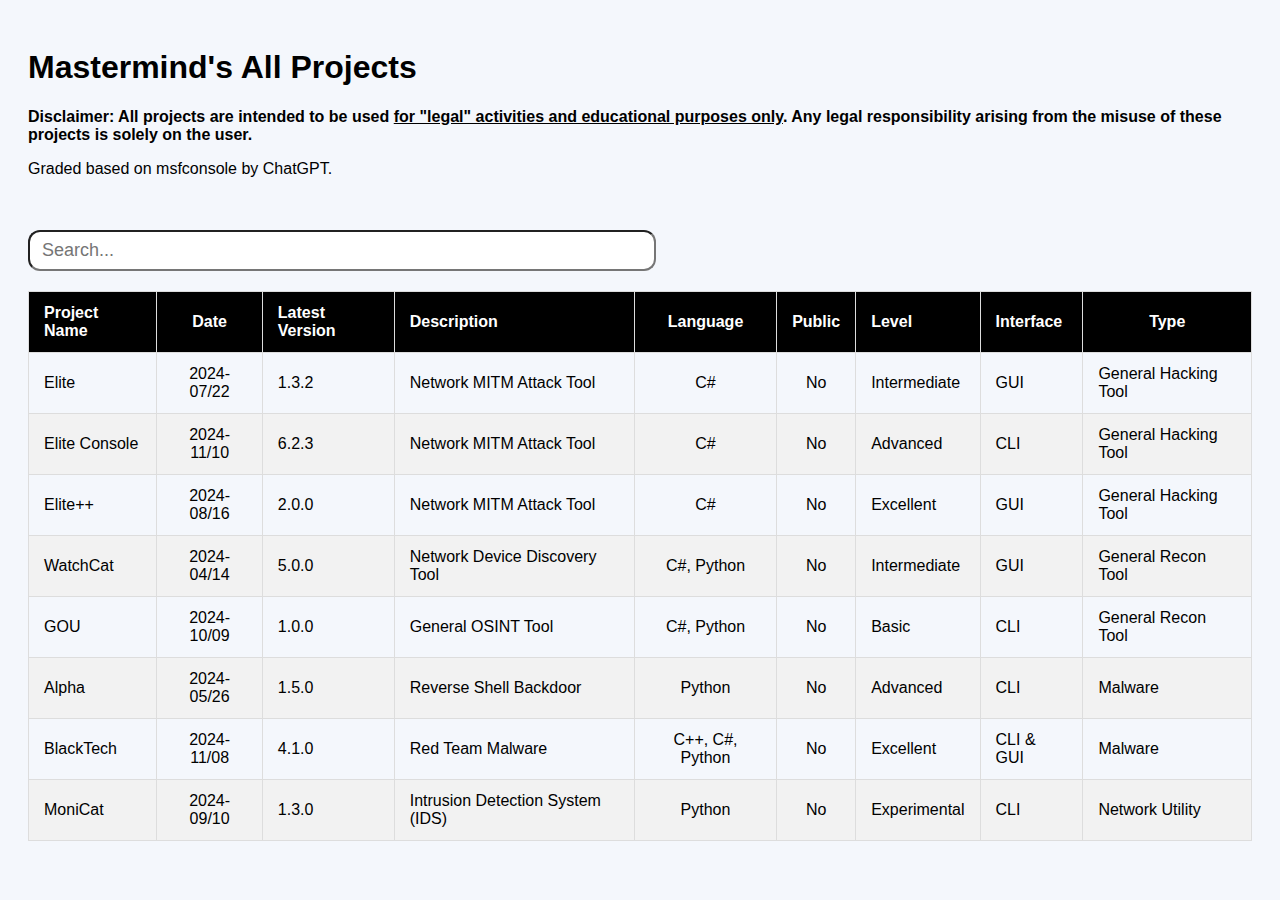
<file: index.html>
<!DOCTYPE html>
<html>
    <head>
        <title>Mastermind - Projects</title>
        <link rel="stylesheet" href="style.css">
        <script src="../script.js"></script>
    </head>
    <body>
        <div class="project-frame" id="Projects">
            <h1>Mastermind's All Projects</h1>
            <b>Disclaimer: All projects are intended to be used <u>for "legal" activities and educational purposes only</u>. Any legal responsibility arising from the misuse of these projects is solely on the user.</b>
            <p>Graded based on msfconsole by ChatGPT.</p>
            <br>
            <br>
            <table class="projects">
                <input type="text" id="searchInput" placeholder="Search..." onkeyup="filterTable()" onkeydown="filterTable()">
                <thead>
                    <tr>
                        <th>Project Name</th>
                        <th>Date</th>
                        <th>Latest Version</th>
                        <th>Description</th>
                        <th>Language</th>
                        <th>Public</th>
                        <th>Level</th>
                        <th>Interface</th>
                        <th>Type</th>
                    </tr>
                </thead>
                <tbody>
                    <tr class="project-row" onclick="redirectTo(this)" url="./Elite">
                        <td>Elite</td>
                        <td>2024-07/22</td>
                        <td>1.3.2</td>
                        <td>Network MITM Attack Tool</td>
                        <td>C#</td>
                        <td>No</td>
                        <td>Intermediate</td>
                        <td>GUI</td>
                        <td>General Hacking Tool</td>
                    </tr>
                    <tr class="project-row" onclick="redirectTo(this)" url="./Elite Console">
                        <td>Elite Console</td>
                        <td>2024-11/10</td>
                        <td>6.2.3</td>
                        <td>Network MITM Attack Tool</td>
                        <td>C#</td>
                        <td>No</td>
                        <td>Advanced</td>
                        <td>CLI</td>
                        <td>General Hacking Tool</td>
                    </tr>
                    <tr class="project-row" onclick="redirectTo(this)" url="./Elite++">
                        <td>Elite++</td>
                        <td>2024-08/16</td>
                        <td>2.0.0</td>
                        <td>Network MITM Attack Tool</td>
                        <td>C#</td>
                        <td>No</td>
                        <td>Excellent</td>
                        <td>GUI</td>
                        <td>General Hacking Tool</td>
                    </tr>
                    <tr class="project-row" onclick="redirectTo(this)" url="./WatchCat">
                        <td>WatchCat</td>
                        <td>2024-04/14</td>
                        <td>5.0.0</td>
                        <td>Network Device Discovery Tool</td>
                        <td>C#, Python</td>
                        <td>No</td>
                        <td>Intermediate</td>
                        <td>GUI</td>
                        <td>General Recon Tool</td>
                    </tr>
                    <tr class="project-row" onclick="redirectTo(this)" url="./GOU">
                        <td>GOU</td>
                        <td>2024-10/09</td>
                        <td>1.0.0</td>
                        <td>General OSINT Tool</td>
                        <td>C#, Python</td>
                        <td>No</td>
                        <td>Basic</td>
                        <td>CLI</td>
                        <td>General Recon Tool</td>
                    </tr>
                    <tr class="project-row" onclick="redirectTo(this)" url="./Alpha">
                        <td>Alpha</td>
                        <td>2024-05/26</td>
                        <td>1.5.0</td>
                        <td>Reverse Shell Backdoor</td>
                        <td>Python</td>
                        <td>No</td>
                        <td>Advanced</td>
                        <td>CLI</td>
                        <td>Malware</td>
                    </tr>
                    <tr class="project-row" onclick="redirectTo(this)" url="./BlackTech">
                        <td>BlackTech</td>
                        <td>2024-11/08</td>
                        <td>4.1.0</td>
                        <td>Red Team Malware</td>
                        <td>C++, C#, Python</td>
                        <td>No</td>
                        <td>Excellent</td>
                        <td>CLI & GUI</td>
                        <td>Malware</td>
                    </tr>
                    <tr class="project-row" onclick="redirectTo(this)" url="./MoniCat">
                        <td>MoniCat</td>
                        <td>2024-09/10</td>
                        <td>1.3.0</td>
                        <td>Intrusion Detection System (IDS)</td>
                        <td>Python</td>
                        <td>No</td>
                        <td>Experimental</td>
                        <td>CLI</td>
                        <td>Network Utility</td>
                    </tr>
                </tbody>
            </table>
        </div>
        <script>
            function filterTable() {
                const searchInput = document.getElementById('searchInput').value.toLowerCase();
                const rows = document.querySelectorAll('tbody .project-row');

                rows.forEach(row => {
                    const cells = row.querySelectorAll('td');
                    const rowText = Array.from(cells).map(cell => cell.textContent.toLowerCase()).join(' ');

                    if (rowText.includes(searchInput)) {
                        row.classList.remove('hidden');
                    } else {
                        row.classList.add('hidden');
                    }
                });
            }

            function redirectTo(row) {
                const url = row.getAttribute('url');
                if (url) {
                    window.location.href = url;
                }
            }
        </script>
    </body>
</html>
</file>
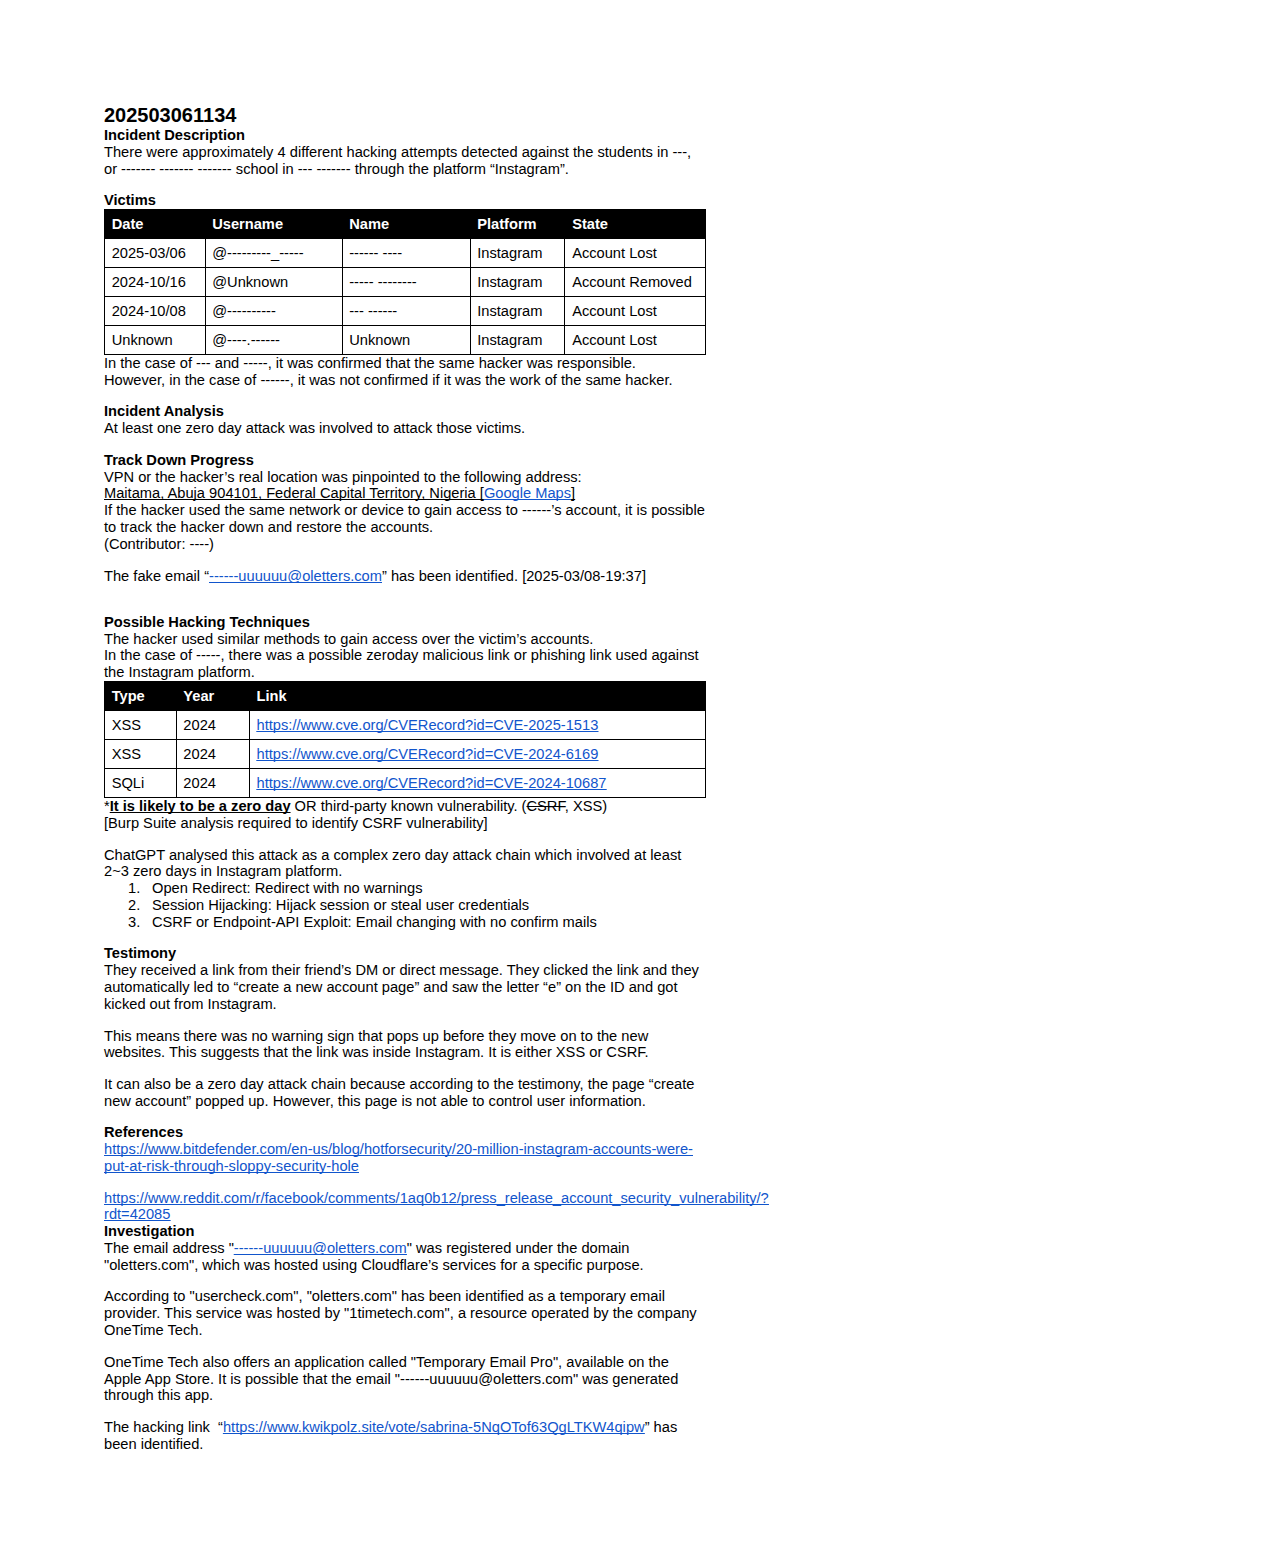
<file: unofficial_incident_respond/index.html>
<html><head><meta content="text/html; charset=UTF-8" http-equiv="content-type"><style type="text/css">ol.lst-kix_9m9671x81pit-8.start{counter-reset:lst-ctn-kix_9m9671x81pit-8 0}.lst-kix_9m9671x81pit-1>li{counter-increment:lst-ctn-kix_9m9671x81pit-1}.lst-kix_9m9671x81pit-4>li{counter-increment:lst-ctn-kix_9m9671x81pit-4}.lst-kix_9m9671x81pit-6>li{counter-increment:lst-ctn-kix_9m9671x81pit-6}ol.lst-kix_9m9671x81pit-3.start{counter-reset:lst-ctn-kix_9m9671x81pit-3 0}.lst-kix_9m9671x81pit-0>li{counter-increment:lst-ctn-kix_9m9671x81pit-0}.lst-kix_9m9671x81pit-3>li{counter-increment:lst-ctn-kix_9m9671x81pit-3}.lst-kix_9m9671x81pit-7>li{counter-increment:lst-ctn-kix_9m9671x81pit-7}ol.lst-kix_9m9671x81pit-0.start{counter-reset:lst-ctn-kix_9m9671x81pit-0 0}ol.lst-kix_9m9671x81pit-5.start{counter-reset:lst-ctn-kix_9m9671x81pit-5 0}.lst-kix_9m9671x81pit-5>li{counter-increment:lst-ctn-kix_9m9671x81pit-5}ol.lst-kix_9m9671x81pit-2.start{counter-reset:lst-ctn-kix_9m9671x81pit-2 0}.lst-kix_9m9671x81pit-8>li{counter-increment:lst-ctn-kix_9m9671x81pit-8}.lst-kix_9m9671x81pit-2>li{counter-increment:lst-ctn-kix_9m9671x81pit-2}.lst-kix_9m9671x81pit-1>li:before{content:"" counter(lst-ctn-kix_9m9671x81pit-1,lower-latin) ". "}.lst-kix_9m9671x81pit-3>li:before{content:"" counter(lst-ctn-kix_9m9671x81pit-3,decimal) ". "}.lst-kix_9m9671x81pit-0>li:before{content:"" counter(lst-ctn-kix_9m9671x81pit-0,decimal) ". "}.lst-kix_9m9671x81pit-4>li:before{content:"" counter(lst-ctn-kix_9m9671x81pit-4,lower-latin) ". "}ol.lst-kix_9m9671x81pit-3{list-style-type:none}ol.lst-kix_9m9671x81pit-2{list-style-type:none}ol.lst-kix_9m9671x81pit-5{list-style-type:none}ol.lst-kix_9m9671x81pit-4{list-style-type:none}ol.lst-kix_9m9671x81pit-7{list-style-type:none}ol.lst-kix_9m9671x81pit-6{list-style-type:none}ol.lst-kix_9m9671x81pit-7.start{counter-reset:lst-ctn-kix_9m9671x81pit-7 0}li.li-bullet-0:before{margin-left:-18pt;white-space:nowrap;display:inline-block;min-width:18pt}.lst-kix_9m9671x81pit-2>li:before{content:"" counter(lst-ctn-kix_9m9671x81pit-2,lower-roman) ". "}ol.lst-kix_9m9671x81pit-8{list-style-type:none}ol.lst-kix_9m9671x81pit-1{list-style-type:none}ol.lst-kix_9m9671x81pit-6.start{counter-reset:lst-ctn-kix_9m9671x81pit-6 0}ol.lst-kix_9m9671x81pit-0{list-style-type:none}ol.lst-kix_9m9671x81pit-4.start{counter-reset:lst-ctn-kix_9m9671x81pit-4 0}.lst-kix_9m9671x81pit-8>li:before{content:"" counter(lst-ctn-kix_9m9671x81pit-8,lower-roman) ". "}.lst-kix_9m9671x81pit-5>li:before{content:"" counter(lst-ctn-kix_9m9671x81pit-5,lower-roman) ". "}.lst-kix_9m9671x81pit-7>li:before{content:"" counter(lst-ctn-kix_9m9671x81pit-7,lower-latin) ". "}ol.lst-kix_9m9671x81pit-1.start{counter-reset:lst-ctn-kix_9m9671x81pit-1 0}.lst-kix_9m9671x81pit-6>li:before{content:"" counter(lst-ctn-kix_9m9671x81pit-6,decimal) ". "}ol{margin:0;padding:0}table td,table th{padding:0}.c10{border-right-style:solid;padding:5pt 5pt 5pt 5pt;border-bottom-color:#000000;border-top-width:1pt;border-right-width:1pt;border-left-color:#000000;vertical-align:top;border-right-color:#000000;border-left-width:1pt;border-top-style:solid;background-color:#000000;border-left-style:solid;border-bottom-width:1pt;width:104.2pt;border-top-color:#000000;border-bottom-style:solid}.c11{border-right-style:solid;padding:5pt 5pt 5pt 5pt;border-bottom-color:#000000;border-top-width:1pt;border-right-width:1pt;border-left-color:#000000;vertical-align:top;border-right-color:#000000;border-left-width:1pt;border-top-style:solid;border-left-style:solid;border-bottom-width:1pt;width:64.5pt;border-top-color:#000000;border-bottom-style:solid}.c18{border-right-style:solid;padding:5pt 5pt 5pt 5pt;border-bottom-color:#000000;border-top-width:1pt;border-right-width:1pt;border-left-color:#000000;vertical-align:top;border-right-color:#000000;border-left-width:1pt;border-top-style:solid;border-left-style:solid;border-bottom-width:1pt;width:99pt;border-top-color:#000000;border-bottom-style:solid}.c24{border-right-style:solid;padding:5pt 5pt 5pt 5pt;border-bottom-color:#000000;border-top-width:1pt;border-right-width:1pt;border-left-color:#000000;vertical-align:top;border-right-color:#000000;border-left-width:1pt;border-top-style:solid;border-left-style:solid;border-bottom-width:1pt;width:45.8pt;border-top-color:#000000;border-bottom-style:solid}.c20{border-right-style:solid;padding:5pt 5pt 5pt 5pt;border-bottom-color:#000000;border-top-width:1pt;border-right-width:1pt;border-left-color:#000000;vertical-align:top;border-right-color:#000000;border-left-width:1pt;border-top-style:solid;border-left-style:solid;border-bottom-width:1pt;width:104.2pt;border-top-color:#000000;border-bottom-style:solid}.c22{border-right-style:solid;padding:5pt 5pt 5pt 5pt;border-bottom-color:#000000;border-top-width:1pt;border-right-width:1pt;border-left-color:#000000;vertical-align:top;border-right-color:#000000;border-left-width:1pt;border-top-style:solid;border-left-style:solid;border-bottom-width:1pt;width:47.2pt;border-top-color:#000000;border-bottom-style:solid}.c19{border-right-style:solid;padding:5pt 5pt 5pt 5pt;border-bottom-color:#000000;border-top-width:1pt;border-right-width:1pt;border-left-color:#000000;vertical-align:top;border-right-color:#000000;border-left-width:1pt;border-top-style:solid;border-left-style:solid;border-bottom-width:1pt;width:357pt;border-top-color:#000000;border-bottom-style:solid}.c23{border-right-style:solid;padding:5pt 5pt 5pt 5pt;border-bottom-color:#000000;border-top-width:1pt;border-right-width:1pt;border-left-color:#000000;vertical-align:top;border-right-color:#000000;border-left-width:1pt;border-top-style:solid;border-left-style:solid;border-bottom-width:1pt;width:111pt;border-top-color:#000000;border-bottom-style:solid}.c3{border-right-style:solid;padding:5pt 5pt 5pt 5pt;border-bottom-color:#000000;border-top-width:1pt;border-right-width:1pt;border-left-color:#000000;vertical-align:top;border-right-color:#000000;border-left-width:1pt;border-top-style:solid;border-left-style:solid;border-bottom-width:1pt;width:71.2pt;border-top-color:#000000;border-bottom-style:solid}.c5{color:#000000;font-weight:700;text-decoration:none;vertical-align:baseline;font-size:11pt;font-family:"Arial";font-style:normal}.c13{color:#000000;font-weight:700;text-decoration:none;vertical-align:baseline;font-size:15pt;font-family:"Arial";font-style:normal}.c4{color:#000000;font-weight:400;text-decoration:none;vertical-align:baseline;font-size:11pt;font-family:"Arial";font-style:normal}.c1{padding-top:0pt;padding-bottom:0pt;line-height:1.15;orphans:2;widows:2;text-align:left}.c16{color:#000000;font-weight:400;vertical-align:baseline;font-size:11pt;font-family:"Arial";font-style:normal}.c17{color:#ffffff;text-decoration:none;vertical-align:baseline;font-size:11pt;font-family:"Arial";font-style:normal}.c9{border-spacing:0;border-collapse:collapse;margin-right:auto}.c0{padding-top:0pt;padding-bottom:0pt;line-height:1.0;text-align:left}.c8{text-decoration-skip-ink:none;-webkit-text-decoration-skip:none;text-decoration:line-through}.c26{background-color:#ffffff;max-width:451.4pt;padding:72pt 72pt 72pt 72pt}.c2{text-decoration-skip-ink:none;-webkit-text-decoration-skip:none;text-decoration:underline}.c25{margin-left:36pt;padding-left:0pt}.c14{color:inherit;text-decoration:inherit}.c27{padding:0;margin:0}.c21{height:0pt}.c6{height:11pt}.c15{font-weight:700}.c12{background-color:#000000}.c7{color:#1155cc}.title{padding-top:0pt;color:#000000;font-size:26pt;padding-bottom:3pt;font-family:"Arial";line-height:1.15;page-break-after:avoid;orphans:2;widows:2;text-align:left}.subtitle{padding-top:0pt;color:#666666;font-size:15pt;padding-bottom:16pt;font-family:"Arial";line-height:1.15;page-break-after:avoid;orphans:2;widows:2;text-align:left}li{color:#000000;font-size:11pt;font-family:"Arial"}p{margin:0;color:#000000;font-size:11pt;font-family:"Arial"}h1{padding-top:20pt;color:#000000;font-size:20pt;padding-bottom:6pt;font-family:"Arial";line-height:1.15;page-break-after:avoid;orphans:2;widows:2;text-align:left}h2{padding-top:18pt;color:#000000;font-size:16pt;padding-bottom:6pt;font-family:"Arial";line-height:1.15;page-break-after:avoid;orphans:2;widows:2;text-align:left}h3{padding-top:16pt;color:#434343;font-size:14pt;padding-bottom:4pt;font-family:"Arial";line-height:1.15;page-break-after:avoid;orphans:2;widows:2;text-align:left}h4{padding-top:14pt;color:#666666;font-size:12pt;padding-bottom:4pt;font-family:"Arial";line-height:1.15;page-break-after:avoid;orphans:2;widows:2;text-align:left}h5{padding-top:12pt;color:#666666;font-size:11pt;padding-bottom:4pt;font-family:"Arial";line-height:1.15;page-break-after:avoid;orphans:2;widows:2;text-align:left}h6{padding-top:12pt;color:#666666;font-size:11pt;padding-bottom:4pt;font-family:"Arial";line-height:1.15;page-break-after:avoid;font-style:italic;orphans:2;widows:2;text-align:left}</style></head><body class="c26 doc-content"><p class="c1"><span class="c13">202503061134</span></p><p class="c1"><span class="c15">Incident Description</span></p><p class="c1"><span class="c4">There were approximately 4 different hacking attempts detected against the students in ---, or ------- ------- ------- school in --- ------- through the platform &ldquo;Instagram&rdquo;.</span></p><p class="c1 c6"><span class="c4"></span></p><p class="c1"><span class="c5">Victims</span></p><table class="c9"><tr class="c21"><td class="c3 c12" colspan="1" rowspan="1"><p class="c0"><span class="c17 c15">Date</span></p></td><td class="c10" colspan="1" rowspan="1"><p class="c0"><span class="c17 c15">Username</span></p></td><td class="c18 c12" colspan="1" rowspan="1"><p class="c0"><span class="c17 c15">Name</span></p></td><td class="c11 c12" colspan="1" rowspan="1"><p class="c0"><span class="c17 c15">Platform</span></p></td><td class="c23 c12" colspan="1" rowspan="1"><p class="c0"><span class="c17 c15">State</span></p></td></tr><tr class="c21"><td class="c3" colspan="1" rowspan="1"><p class="c0"><span class="c4">2025-03/06</span></p></td><td class="c20" colspan="1" rowspan="1"><p class="c0"><span class="c4">@---------_-----</span></p></td><td class="c18" colspan="1" rowspan="1"><p class="c0"><span class="c4">------ ----</span></p></td><td class="c11" colspan="1" rowspan="1"><p class="c0"><span class="c4">Instagram</span></p></td><td class="c23" colspan="1" rowspan="1"><p class="c0"><span class="c4">Account Lost</span></p></td></tr><tr class="c21"><td class="c3" colspan="1" rowspan="1"><p class="c0"><span class="c4">2024-10/16</span></p></td><td class="c20" colspan="1" rowspan="1"><p class="c0"><span class="c4">@Unknown</span></p></td><td class="c18" colspan="1" rowspan="1"><p class="c0"><span class="c4">----- --------</span></p></td><td class="c11" colspan="1" rowspan="1"><p class="c0"><span class="c4">Instagram</span></p></td><td class="c23" colspan="1" rowspan="1"><p class="c0"><span class="c4">Account Removed</span></p></td></tr><tr class="c21"><td class="c3" colspan="1" rowspan="1"><p class="c0"><span class="c4">2024-10/08</span></p></td><td class="c20" colspan="1" rowspan="1"><p class="c0"><span class="c4">@----------</span></p></td><td class="c18" colspan="1" rowspan="1"><p class="c0"><span class="c4">--- ------</span></p></td><td class="c11" colspan="1" rowspan="1"><p class="c0"><span class="c4">Instagram</span></p></td><td class="c23" colspan="1" rowspan="1"><p class="c0"><span class="c4">Account Lost</span></p></td></tr><tr class="c21"><td class="c3" colspan="1" rowspan="1"><p class="c0"><span class="c4">Unknown</span></p></td><td class="c20" colspan="1" rowspan="1"><p class="c0"><span class="c4">@----.------</span></p></td><td class="c18" colspan="1" rowspan="1"><p class="c0"><span class="c4">Unknown</span></p></td><td class="c11" colspan="1" rowspan="1"><p class="c0"><span class="c4">Instagram</span></p></td><td class="c23" colspan="1" rowspan="1"><p class="c0"><span class="c4">Account Lost</span></p></td></tr></table><p class="c1"><span class="c4">In the case of --- and -----, it was confirmed that the same hacker was responsible.</span></p><p class="c1"><span class="c4">However, in the case of ------, it was not confirmed if it was the work of the same hacker.</span></p><p class="c1 c6"><span class="c4"></span></p><p class="c1"><span class="c5">Incident Analysis</span></p><p class="c1"><span>At least one zero day attack was involved to attack those victims.</span></p><p class="c1 c6"><span class="c4"></span></p><p class="c1"><span class="c5">Track Down Progress</span></p><p class="c1"><span>VPN or the hacker&rsquo;s real location was pinpointed to the following address:<br></span><span class="c2">Maitama, Abuja 904101, Federal Capital Territory, Nigeria [</span><span class="c2 c7"><a class="c14" href="https://www.google.com/url?q=https://www.google.com/maps/place/Tanganyika%2BSt,%2BMaitama,%2BAbuja%2B904101,%2BFederal%2BCapital%2BTerritory,%2BNigeria/@9.095364,7.4988596,17z/data%3D!3m1!4b1!4m6!3m5!1s0x104e0a6bed2c6143:0xca1f25b702d58ee4!8m2!3d9.095364!4d7.4988596!16s%252Fg%252F1v0bvs96?entry%3Dttu%26g_ep%3DEgoyMDI1MDMwMy4wIKXMDSoASAFQAw%253D%253D&amp;sa=D&amp;source=editors&amp;ust=1750079137486573&amp;usg=AOvVaw0wShvYlxYXhCl1DFibqswj">Google Maps</a></span><span class="c2">]</span></p><p class="c1"><span class="c4">If the hacker used the same network or device to gain access to ------&rsquo;s account, it is possible to track the hacker down and restore the accounts.</span></p><p class="c1"><span class="c4">(Contributor: ----)</span></p><p class="c1 c6"><span class="c4"></span></p><p class="c1"><span>The fake email &ldquo;</span><span class="c2 c7"><a class="c14" href="mailto:------uuuuuu@oletters.com">------uuuuuu@oletters.com</a></span><span class="c4">&rdquo; has been identified. [2025-03/08-19:37]</span></p><hr style="page-break-before:always;display:none;"><p class="c1 c6"><span class="c5"></span></p><p class="c1 c6"><span class="c5"></span></p><p class="c1"><span class="c5">Possible Hacking Techniques</span></p><p class="c1"><span class="c4">The hacker used similar methods to gain access over the victim&rsquo;s accounts.</span></p><p class="c1"><span class="c4">In the case of -----, there was a possible zeroday malicious link or phishing link used against the Instagram platform.</span></p><table class="c9"><tr class="c21"><td class="c24 c12" colspan="1" rowspan="1"><p class="c0"><span class="c15 c17">Type</span></p></td><td class="c22 c12" colspan="1" rowspan="1"><p class="c0"><span class="c17 c15">Year</span></p></td><td class="c19 c12" colspan="1" rowspan="1"><p class="c0"><span class="c17 c15">Link</span></p></td></tr><tr class="c21"><td class="c24" colspan="1" rowspan="1"><p class="c0"><span class="c4">XSS</span></p></td><td class="c22" colspan="1" rowspan="1"><p class="c0"><span class="c4">2024</span></p></td><td class="c19" colspan="1" rowspan="1"><p class="c0"><span class="c2 c7"><a class="c14" href="https://www.google.com/url?q=https://www.cve.org/CVERecord?id%3DCVE-2025-1513&amp;sa=D&amp;source=editors&amp;ust=1750079137489496&amp;usg=AOvVaw1mX6njrj0aqI5rZDbqdK79">https://www.cve.org/CVERecord?id=CVE-2025-1513</a></span></p></td></tr><tr class="c21"><td class="c24" colspan="1" rowspan="1"><p class="c0"><span class="c4">XSS</span></p></td><td class="c22" colspan="1" rowspan="1"><p class="c0"><span class="c4">2024</span></p></td><td class="c19" colspan="1" rowspan="1"><p class="c0"><span class="c2 c7"><a class="c14" href="https://www.google.com/url?q=https://www.cve.org/CVERecord?id%3DCVE-2024-6169&amp;sa=D&amp;source=editors&amp;ust=1750079137490281&amp;usg=AOvVaw0evf3Z79bMr8qYapiqe3ik">https://www.cve.org/CVERecord?id=CVE-2024-6169</a></span></p></td></tr><tr class="c21"><td class="c24" colspan="1" rowspan="1"><p class="c0"><span class="c4">SQLi</span></p></td><td class="c22" colspan="1" rowspan="1"><p class="c0"><span class="c4">2024</span></p></td><td class="c19" colspan="1" rowspan="1"><p class="c0"><span class="c2 c7"><a class="c14" href="https://www.google.com/url?q=https://www.cve.org/CVERecord?id%3DCVE-2024-10687&amp;sa=D&amp;source=editors&amp;ust=1750079137491102&amp;usg=AOvVaw37IpZtwow1NfGkICs2T7UU">https://www.cve.org/CVERecord?id=CVE-2024-10687</a></span></p></td></tr></table><p class="c1"><span>*</span><span class="c2 c15">It is likely to be a zero day</span><span>&nbsp;OR third-party known vulnerability. (</span><span class="c8">CSRF</span><span class="c4">, XSS)</span></p><p class="c1"><span>[Burp Suite analysis required to identify CSRF vulnerability]</span></p><p class="c1 c6"><span class="c4"></span></p><p class="c1"><span class="c4">ChatGPT analysed this attack as a complex zero day attack chain which involved at least 2~3 zero days in Instagram platform.</span></p><ol class="c27 lst-kix_9m9671x81pit-0 start" start="1"><li class="c1 c25 li-bullet-0"><span class="c4">Open Redirect: Redirect with no warnings</span></li><li class="c1 c25 li-bullet-0"><span class="c4">Session Hijacking: Hijack session or steal user credentials</span></li><li class="c1 c25 li-bullet-0"><span class="c4">CSRF or Endpoint-API Exploit: Email changing with no confirm mails</span></li></ol><p class="c1 c6"><span class="c4"></span></p><p class="c1"><span class="c5">Testimony</span></p><p class="c1"><span class="c4">They received a link from their friend&rsquo;s DM or direct message. They clicked the link and they automatically led to &ldquo;create a new account page&rdquo; and saw the letter &ldquo;e&rdquo; on the ID and got kicked out from Instagram.</span></p><p class="c1 c6"><span class="c4"></span></p><p class="c1"><span class="c4">This means there was no warning sign that pops up before they move on to the new websites. This suggests that the link was inside Instagram. It is either XSS or CSRF.</span></p><p class="c1 c6"><span class="c4"></span></p><p class="c1"><span class="c4">It can also be a zero day attack chain because according to the testimony, the page &ldquo;create new account&rdquo; popped up. However, this page is not able to control user information.</span></p><p class="c1 c6"><span class="c4"></span></p><p class="c1"><span class="c5">References</span></p><p class="c1"><span class="c2 c7"><a class="c14" href="https://www.google.com/url?q=https://www.bitdefender.com/en-us/blog/hotforsecurity/20-million-instagram-accounts-were-put-at-risk-through-sloppy-security-hole&amp;sa=D&amp;source=editors&amp;ust=1750079137494313&amp;usg=AOvVaw1Bgb6X_KrJeYEQ1uCtlVam">https://www.bitdefender.com/en-us/blog/hotforsecurity/20-million-instagram-accounts-were-put-at-risk-through-sloppy-security-hole</a></span></p><p class="c1 c6"><span class="c4"></span></p><p class="c1"><span class="c2 c7"><a class="c14" href="https://www.google.com/url?q=https://www.reddit.com/r/facebook/comments/1aq0b12/press_release_account_security_vulnerability/?rdt%3D42085&amp;sa=D&amp;source=editors&amp;ust=1750079137494798&amp;usg=AOvVaw0DEchUq54mW9AdXs3isZz7">https://www.reddit.com/r/facebook/comments/1aq0b12/press_release_account_security_vulnerability/?rdt=42085</a></span><hr style="page-break-before:always;display:none;"></p><p class="c1"><span class="c5">Investigation</span></p><p class="c1"><span>The email address &quot;</span><span class="c2 c7"><a class="c14" href="mailto:------uuuuuu@oletters.com">------uuuuuu@oletters.com</a></span><span class="c4">&quot; was registered under the domain &quot;oletters.com&quot;, which was hosted using Cloudflare&rsquo;s services for a specific purpose.</span></p><p class="c1 c6"><span class="c4"></span></p><p class="c1"><span class="c4">According to &quot;usercheck.com&quot;, &quot;oletters.com&quot; has been identified as a temporary email provider. This service was hosted by &quot;1timetech.com&quot;, a resource operated by the company OneTime Tech.</span></p><p class="c1 c6"><span class="c4"></span></p><p class="c1"><span class="c4">OneTime Tech also offers an application called &quot;Temporary Email Pro&quot;, available on the Apple App Store. It is possible that the email &quot;------uuuuuu@oletters.com&quot; was generated through this app.</span></p><p class="c1 c6"><span class="c4"></span></p><p class="c1"><span>The hacking link &nbsp;&ldquo;</span><span class="c2 c7"><a class="c14" href="https://www.google.com/url?q=https://www.kwikpolz.site/vote/sabrina-5NqOTof63QgLTKW4qipw&amp;sa=D&amp;source=editors&amp;ust=1750079137496611&amp;usg=AOvVaw2rhs3RlDYw1c4TLbTzDZZ0">https://www.kwikpolz.site/vote/sabrina-5NqOTof63QgLTKW4qipw</a></span><span>&rdquo; has been identified.</span></p></body></html>
</file>
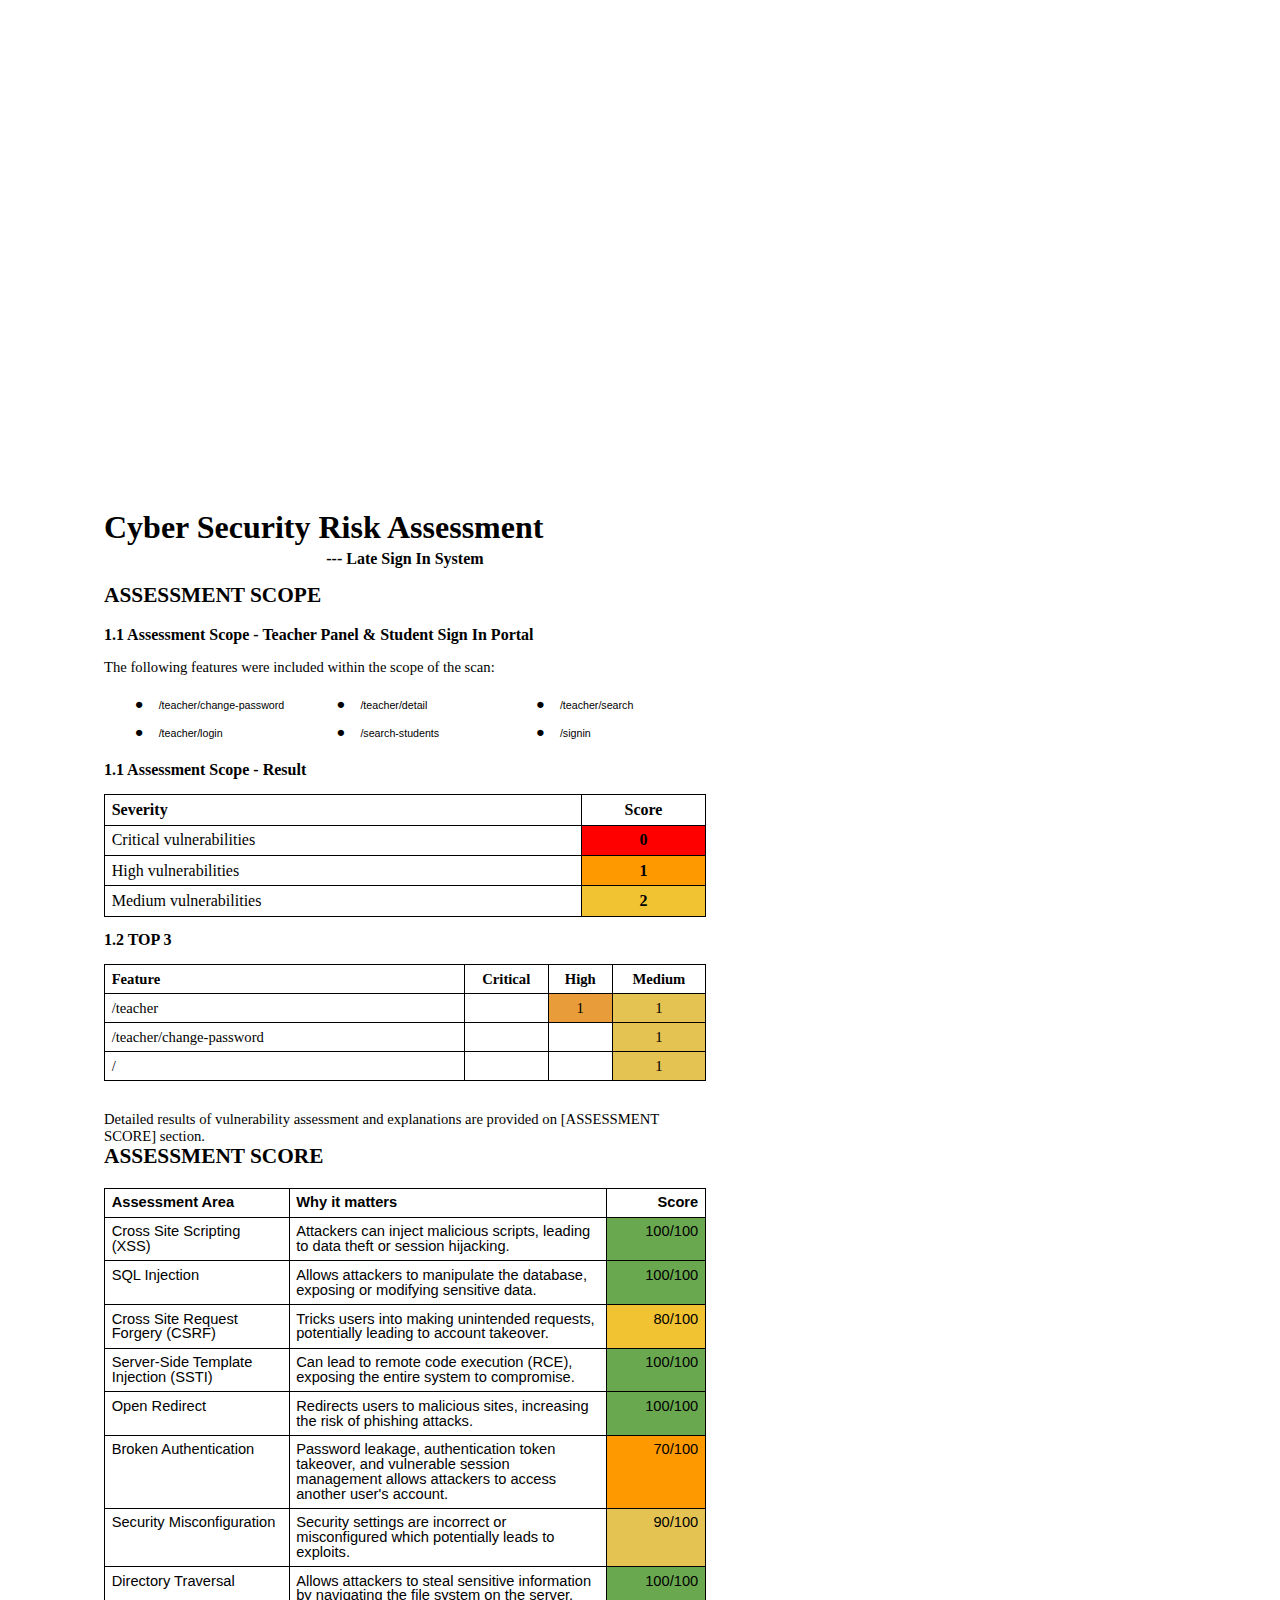
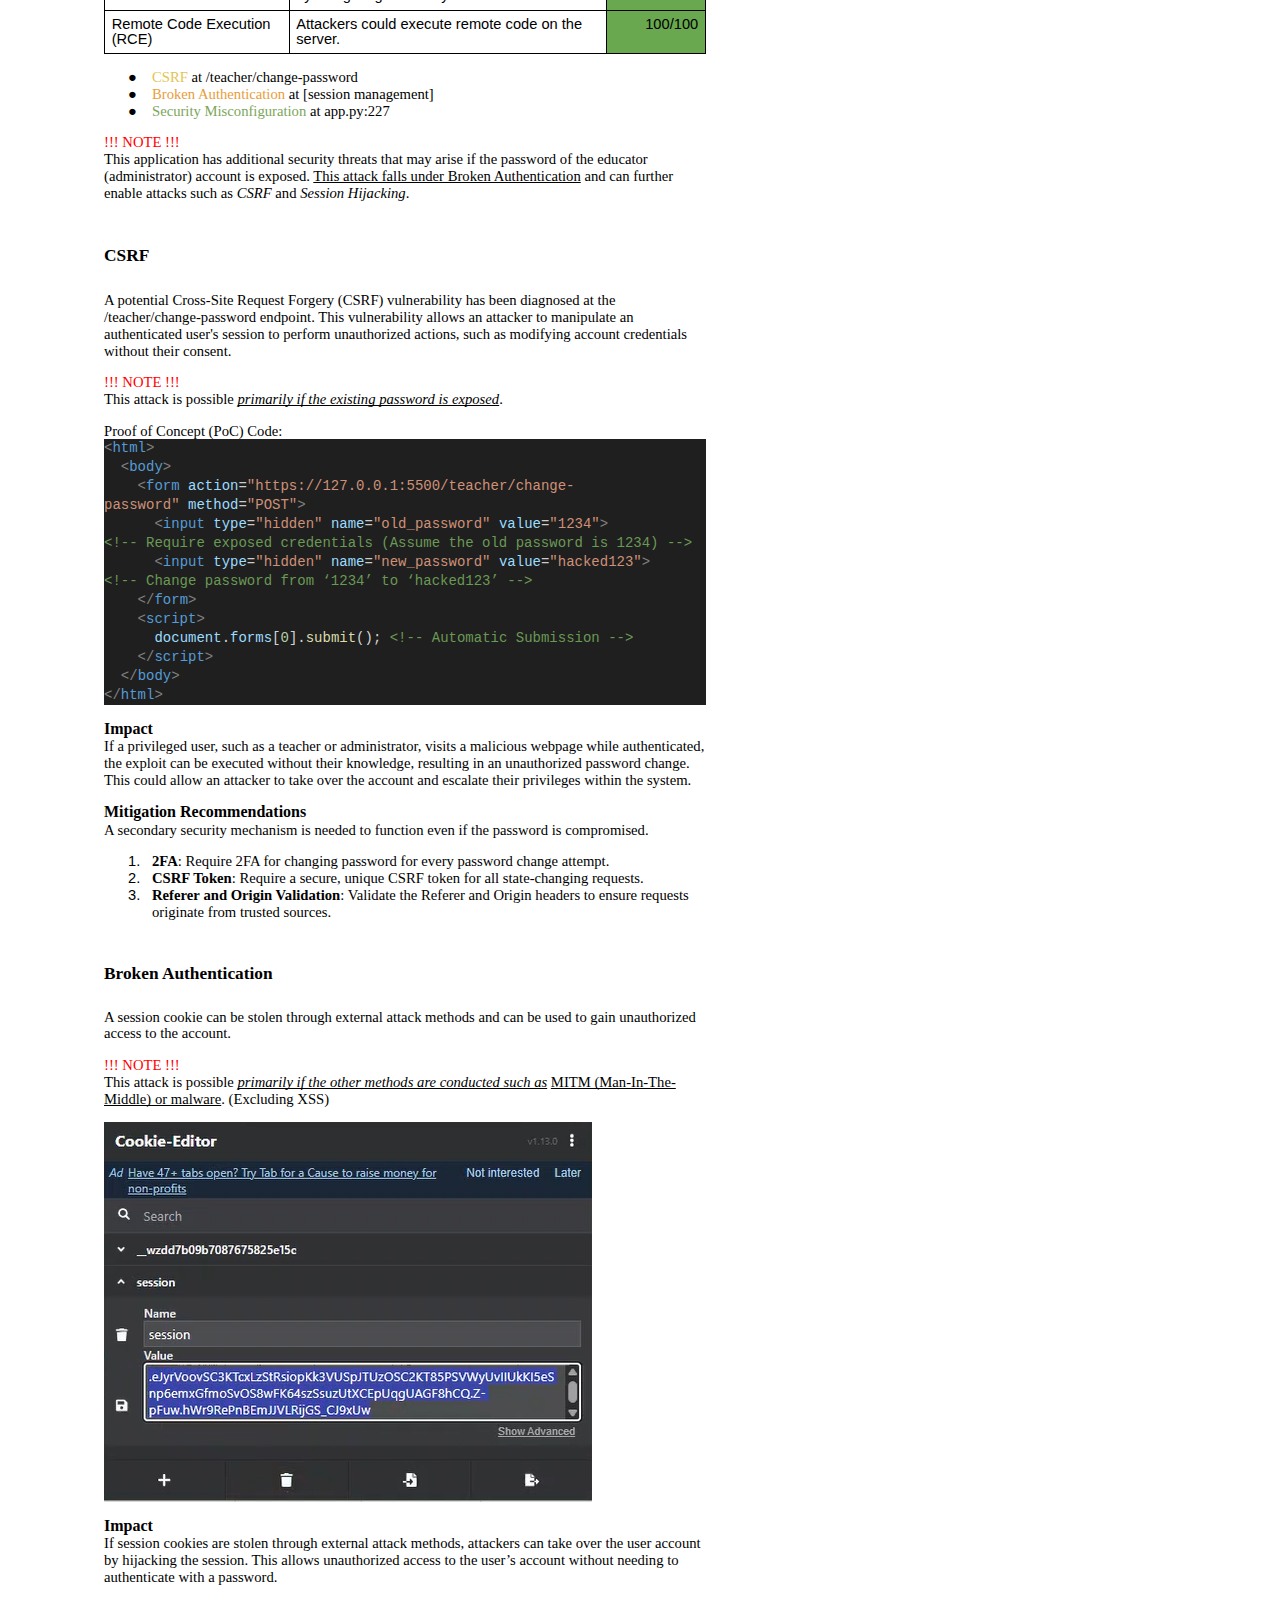
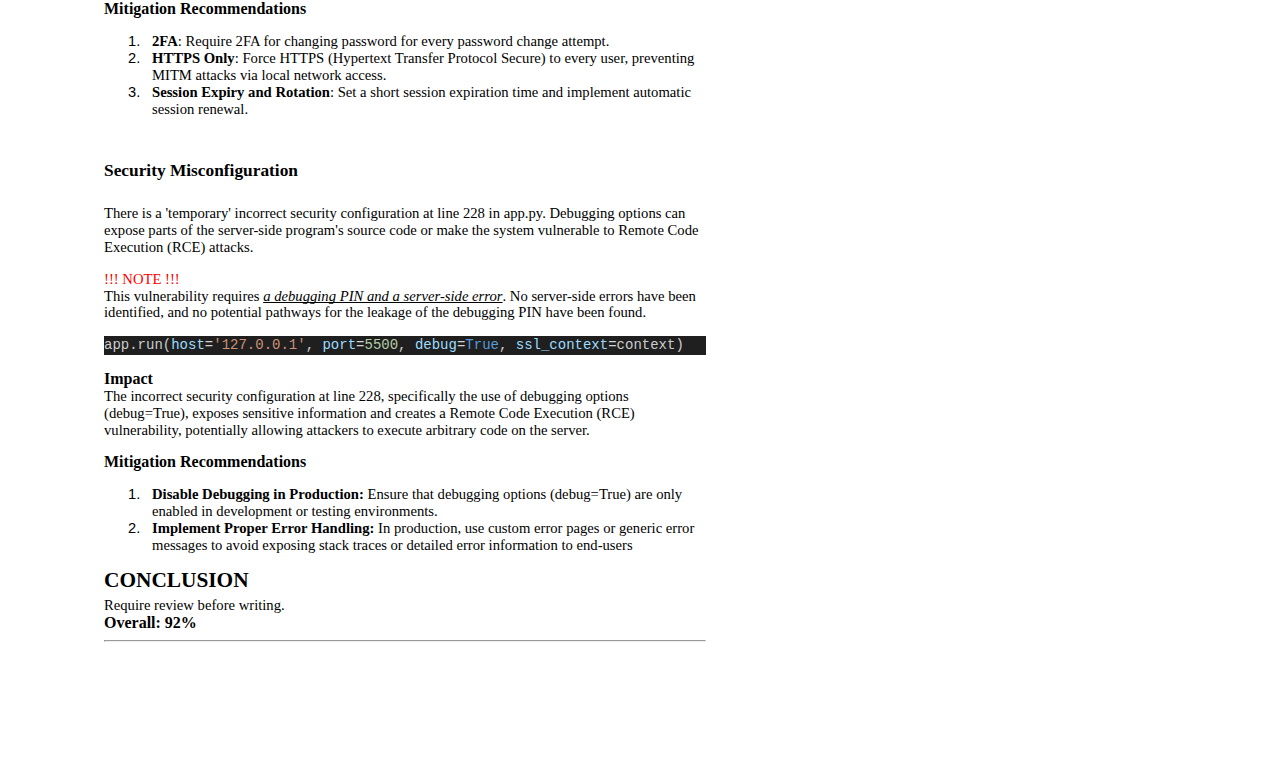
<file: unofficial_school_latesignin/index.html>
<html><head><meta content="text/html; charset=UTF-8" http-equiv="content-type"><style type="text/css">.lst-kix_uk4617vz6ucp-3>li:before{content:"\0025cf   "}.lst-kix_ylkch0777ob1-4>li:before{content:"\0025cb   "}.lst-kix_uk4617vz6ucp-1>li:before{content:"\0025cb   "}.lst-kix_uk4617vz6ucp-5>li:before{content:"\0025a0   "}.lst-kix_ylkch0777ob1-2>li:before{content:"\0025a0   "}.lst-kix_ylkch0777ob1-6>li:before{content:"\0025cf   "}.lst-kix_ez3jf964kfnh-0>li:before{content:"" counter(lst-ctn-kix_ez3jf964kfnh-0,decimal) ". "}.lst-kix_uk4617vz6ucp-0>li:before{content:"\0025cf   "}.lst-kix_uk4617vz6ucp-4>li:before{content:"\0025cb   "}.lst-kix_ylkch0777ob1-3>li:before{content:"\0025cf   "}.lst-kix_ylkch0777ob1-7>li:before{content:"\0025cb   "}.lst-kix_uk4617vz6ucp-7>li:before{content:"\0025cb   "}.lst-kix_ylkch0777ob1-0>li:before{content:"\0025cf   "}.lst-kix_ylkch0777ob1-8>li:before{content:"\0025a0   "}.lst-kix_ez3jf964kfnh-1>li:before{content:"" counter(lst-ctn-kix_ez3jf964kfnh-1,lower-latin) ". "}.lst-kix_ez3jf964kfnh-2>li:before{content:"" counter(lst-ctn-kix_ez3jf964kfnh-2,lower-roman) ". "}ol.lst-kix_tn5jbxe3n25s-2.start{counter-reset:lst-ctn-kix_tn5jbxe3n25s-2 0}.lst-kix_uk4617vz6ucp-6>li:before{content:"\0025cf   "}.lst-kix_ylkch0777ob1-1>li:before{content:"\0025cb   "}.lst-kix_ez3jf964kfnh-5>li:before{content:"" counter(lst-ctn-kix_ez3jf964kfnh-5,lower-roman) ". "}.lst-kix_ez3jf964kfnh-6>li:before{content:"" counter(lst-ctn-kix_ez3jf964kfnh-6,decimal) ". "}.lst-kix_ez3jf964kfnh-3>li:before{content:"" counter(lst-ctn-kix_ez3jf964kfnh-3,decimal) ". "}.lst-kix_ez3jf964kfnh-4>li:before{content:"" counter(lst-ctn-kix_ez3jf964kfnh-4,lower-latin) ". "}.lst-kix_ez3jf964kfnh-7>li:before{content:"" counter(lst-ctn-kix_ez3jf964kfnh-7,lower-latin) ". "}.lst-kix_ez3jf964kfnh-8>li:before{content:"" counter(lst-ctn-kix_ez3jf964kfnh-8,lower-roman) ". "}.lst-kix_uk4617vz6ucp-8>li:before{content:"\0025a0   "}.lst-kix_ez3jf964kfnh-0>li{counter-increment:lst-ctn-kix_ez3jf964kfnh-0}.lst-kix_hn66lzfmr8zm-2>li{counter-increment:lst-ctn-kix_hn66lzfmr8zm-2}.lst-kix_ylkch0777ob1-5>li:before{content:"\0025a0   "}ul.lst-kix_fsqczaradru4-6{list-style-type:none}ul.lst-kix_fsqczaradru4-5{list-style-type:none}ul.lst-kix_fsqczaradru4-4{list-style-type:none}ul.lst-kix_fsqczaradru4-3{list-style-type:none}ol.lst-kix_hn66lzfmr8zm-5.start{counter-reset:lst-ctn-kix_hn66lzfmr8zm-5 0}ul.lst-kix_fsqczaradru4-2{list-style-type:none}ul.lst-kix_fsqczaradru4-1{list-style-type:none}ul.lst-kix_fsqczaradru4-0{list-style-type:none}.lst-kix_hn66lzfmr8zm-4>li{counter-increment:lst-ctn-kix_hn66lzfmr8zm-4}ol.lst-kix_ez3jf964kfnh-8.start{counter-reset:lst-ctn-kix_ez3jf964kfnh-8 0}ul.lst-kix_fsqczaradru4-8{list-style-type:none}ol.lst-kix_bnyxjo9lm2s6-4.start{counter-reset:lst-ctn-kix_bnyxjo9lm2s6-4 0}ul.lst-kix_fsqczaradru4-7{list-style-type:none}.lst-kix_tn5jbxe3n25s-5>li{counter-increment:lst-ctn-kix_tn5jbxe3n25s-5}.lst-kix_uk4617vz6ucp-2>li:before{content:"\0025a0   "}ol.lst-kix_ez3jf964kfnh-5{list-style-type:none}.lst-kix_hn66lzfmr8zm-5>li:before{content:"" counter(lst-ctn-kix_hn66lzfmr8zm-5,lower-roman) ". "}.lst-kix_hn66lzfmr8zm-6>li:before{content:"" counter(lst-ctn-kix_hn66lzfmr8zm-6,decimal) ". "}ol.lst-kix_ez3jf964kfnh-6{list-style-type:none}ol.lst-kix_ez3jf964kfnh-7{list-style-type:none}ol.lst-kix_ez3jf964kfnh-8{list-style-type:none}ol.lst-kix_bnyxjo9lm2s6-5.start{counter-reset:lst-ctn-kix_bnyxjo9lm2s6-5 0}.lst-kix_hn66lzfmr8zm-7>li:before{content:"" counter(lst-ctn-kix_hn66lzfmr8zm-7,lower-latin) ". "}.lst-kix_hn66lzfmr8zm-3>li:before{content:"" counter(lst-ctn-kix_hn66lzfmr8zm-3,decimal) ". "}ol.lst-kix_ez3jf964kfnh-2.start{counter-reset:lst-ctn-kix_ez3jf964kfnh-2 0}.lst-kix_hn66lzfmr8zm-4>li:before{content:"" counter(lst-ctn-kix_hn66lzfmr8zm-4,lower-latin) ". "}ol.lst-kix_ez3jf964kfnh-0{list-style-type:none}ol.lst-kix_ez3jf964kfnh-1{list-style-type:none}.lst-kix_hn66lzfmr8zm-8>li:before{content:"" counter(lst-ctn-kix_hn66lzfmr8zm-8,lower-roman) ". "}ol.lst-kix_ez3jf964kfnh-2{list-style-type:none}ol.lst-kix_ez3jf964kfnh-3{list-style-type:none}.lst-kix_tn5jbxe3n25s-3>li{counter-increment:lst-ctn-kix_tn5jbxe3n25s-3}ol.lst-kix_ez3jf964kfnh-4{list-style-type:none}ul.lst-kix_e85mka3b0rm2-0{list-style-type:none}ul.lst-kix_7vf2mn1xlzxg-0{list-style-type:none}ol.lst-kix_hn66lzfmr8zm-0.start{counter-reset:lst-ctn-kix_hn66lzfmr8zm-0 0}ul.lst-kix_e85mka3b0rm2-1{list-style-type:none}ul.lst-kix_e85mka3b0rm2-4{list-style-type:none}ul.lst-kix_e85mka3b0rm2-5{list-style-type:none}ul.lst-kix_e85mka3b0rm2-2{list-style-type:none}ul.lst-kix_e85mka3b0rm2-3{list-style-type:none}ul.lst-kix_e85mka3b0rm2-8{list-style-type:none}ul.lst-kix_e85mka3b0rm2-6{list-style-type:none}ol.lst-kix_ez3jf964kfnh-3.start{counter-reset:lst-ctn-kix_ez3jf964kfnh-3 0}ul.lst-kix_e85mka3b0rm2-7{list-style-type:none}.lst-kix_hn66lzfmr8zm-6>li{counter-increment:lst-ctn-kix_hn66lzfmr8zm-6}.lst-kix_bnyxjo9lm2s6-0>li{counter-increment:lst-ctn-kix_bnyxjo9lm2s6-0}.lst-kix_hn66lzfmr8zm-0>li{counter-increment:lst-ctn-kix_hn66lzfmr8zm-0}ul.lst-kix_7vf2mn1xlzxg-4{list-style-type:none}ul.lst-kix_7vf2mn1xlzxg-3{list-style-type:none}ul.lst-kix_7vf2mn1xlzxg-2{list-style-type:none}ul.lst-kix_7vf2mn1xlzxg-1{list-style-type:none}ul.lst-kix_7vf2mn1xlzxg-8{list-style-type:none}ul.lst-kix_7vf2mn1xlzxg-7{list-style-type:none}ul.lst-kix_7vf2mn1xlzxg-6{list-style-type:none}ul.lst-kix_7vf2mn1xlzxg-5{list-style-type:none}.lst-kix_ez3jf964kfnh-2>li{counter-increment:lst-ctn-kix_ez3jf964kfnh-2}.lst-kix_tn5jbxe3n25s-0>li:before{content:"" counter(lst-ctn-kix_tn5jbxe3n25s-0,decimal) ". "}.lst-kix_ez3jf964kfnh-7>li{counter-increment:lst-ctn-kix_ez3jf964kfnh-7}ol.lst-kix_ez3jf964kfnh-7.start{counter-reset:lst-ctn-kix_ez3jf964kfnh-7 0}ol.lst-kix_hn66lzfmr8zm-1{list-style-type:none}.lst-kix_tn5jbxe3n25s-0>li{counter-increment:lst-ctn-kix_tn5jbxe3n25s-0}ol.lst-kix_hn66lzfmr8zm-2{list-style-type:none}ul.lst-kix_2aasxgr0eq8g-8{list-style-type:none}.lst-kix_e85mka3b0rm2-3>li:before{content:"\0025cf   "}.lst-kix_asppyqleaa2g-1>li:before{content:"\0025cb   "}ol.lst-kix_hn66lzfmr8zm-0{list-style-type:none}.lst-kix_hn66lzfmr8zm-8>li{counter-increment:lst-ctn-kix_hn66lzfmr8zm-8}.lst-kix_bnyxjo9lm2s6-5>li{counter-increment:lst-ctn-kix_bnyxjo9lm2s6-5}ol.lst-kix_hn66lzfmr8zm-6.start{counter-reset:lst-ctn-kix_hn66lzfmr8zm-6 0}.lst-kix_tn5jbxe3n25s-2>li:before{content:"" counter(lst-ctn-kix_tn5jbxe3n25s-2,lower-roman) ". "}.lst-kix_e85mka3b0rm2-1>li:before{content:"\0025cb   "}ol.lst-kix_ez3jf964kfnh-4.start{counter-reset:lst-ctn-kix_ez3jf964kfnh-4 0}.lst-kix_tn5jbxe3n25s-8>li:before{content:"" counter(lst-ctn-kix_tn5jbxe3n25s-8,lower-roman) ". "}.lst-kix_e85mka3b0rm2-7>li:before{content:"\0025cb   "}.lst-kix_asppyqleaa2g-5>li:before{content:"\0025a0   "}ul.lst-kix_2aasxgr0eq8g-6{list-style-type:none}ol.lst-kix_hn66lzfmr8zm-5{list-style-type:none}ul.lst-kix_2aasxgr0eq8g-7{list-style-type:none}ol.lst-kix_hn66lzfmr8zm-6{list-style-type:none}.lst-kix_tn5jbxe3n25s-4>li:before{content:"" counter(lst-ctn-kix_tn5jbxe3n25s-4,lower-latin) ". "}ul.lst-kix_2aasxgr0eq8g-4{list-style-type:none}.lst-kix_bnyxjo9lm2s6-4>li{counter-increment:lst-ctn-kix_bnyxjo9lm2s6-4}ol.lst-kix_hn66lzfmr8zm-3{list-style-type:none}ul.lst-kix_2aasxgr0eq8g-5{list-style-type:none}ol.lst-kix_hn66lzfmr8zm-4{list-style-type:none}ul.lst-kix_2aasxgr0eq8g-2{list-style-type:none}ol.lst-kix_hn66lzfmr8zm-3.start{counter-reset:lst-ctn-kix_hn66lzfmr8zm-3 0}ul.lst-kix_2aasxgr0eq8g-3{list-style-type:none}.lst-kix_tn5jbxe3n25s-6>li:before{content:"" counter(lst-ctn-kix_tn5jbxe3n25s-6,decimal) ". "}ul.lst-kix_2aasxgr0eq8g-0{list-style-type:none}.lst-kix_e85mka3b0rm2-5>li:before{content:"\0025a0   "}ol.lst-kix_hn66lzfmr8zm-7{list-style-type:none}.lst-kix_asppyqleaa2g-3>li:before{content:"\0025cf   "}ul.lst-kix_2aasxgr0eq8g-1{list-style-type:none}ol.lst-kix_hn66lzfmr8zm-8{list-style-type:none}.lst-kix_tn5jbxe3n25s-2>li{counter-increment:lst-ctn-kix_tn5jbxe3n25s-2}ol.lst-kix_tn5jbxe3n25s-6.start{counter-reset:lst-ctn-kix_tn5jbxe3n25s-6 0}.lst-kix_asppyqleaa2g-7>li:before{content:"\0025cb   "}.lst-kix_ez3jf964kfnh-6>li{counter-increment:lst-ctn-kix_ez3jf964kfnh-6}.lst-kix_bnyxjo9lm2s6-5>li:before{content:"" counter(lst-ctn-kix_bnyxjo9lm2s6-5,lower-roman) ". "}ul.lst-kix_nljkfvyhn4k9-0{list-style-type:none}ul.lst-kix_nljkfvyhn4k9-1{list-style-type:none}ul.lst-kix_nljkfvyhn4k9-2{list-style-type:none}ul.lst-kix_nljkfvyhn4k9-3{list-style-type:none}.lst-kix_bnyxjo9lm2s6-7>li:before{content:"" counter(lst-ctn-kix_bnyxjo9lm2s6-7,lower-latin) ". "}ul.lst-kix_nljkfvyhn4k9-4{list-style-type:none}ul.lst-kix_nljkfvyhn4k9-5{list-style-type:none}ul.lst-kix_nljkfvyhn4k9-6{list-style-type:none}ul.lst-kix_nljkfvyhn4k9-7{list-style-type:none}ul.lst-kix_nljkfvyhn4k9-8{list-style-type:none}.lst-kix_hn66lzfmr8zm-7>li{counter-increment:lst-ctn-kix_hn66lzfmr8zm-7}.lst-kix_hn66lzfmr8zm-1>li:before{content:"" counter(lst-ctn-kix_hn66lzfmr8zm-1,lower-latin) ". "}.lst-kix_lgm0bzfu7gpa-7>li:before{content:"\0025cb   "}.lst-kix_2aasxgr0eq8g-2>li:before{content:"\0025a0   "}.lst-kix_2aasxgr0eq8g-4>li:before{content:"\0025cb   "}ol.lst-kix_tn5jbxe3n25s-7.start{counter-reset:lst-ctn-kix_tn5jbxe3n25s-7 0}.lst-kix_61cewofvq3ui-2>li:before{content:"\0025a0   "}.lst-kix_61cewofvq3ui-6>li:before{content:"\0025cf   "}.lst-kix_lgm0bzfu7gpa-3>li:before{content:"\0025cf   "}.lst-kix_2aasxgr0eq8g-0>li:before{content:"\0025cf   "}.lst-kix_2aasxgr0eq8g-8>li:before{content:"\0025a0   "}.lst-kix_lgm0bzfu7gpa-5>li:before{content:"\0025a0   "}.lst-kix_61cewofvq3ui-0>li:before{content:"\0025cf   "}.lst-kix_61cewofvq3ui-8>li:before{content:"\0025a0   "}ul.lst-kix_61cewofvq3ui-0{list-style-type:none}ul.lst-kix_61cewofvq3ui-1{list-style-type:none}ul.lst-kix_61cewofvq3ui-4{list-style-type:none}ul.lst-kix_61cewofvq3ui-5{list-style-type:none}.lst-kix_bnyxjo9lm2s6-3>li:before{content:"" counter(lst-ctn-kix_bnyxjo9lm2s6-3,decimal) ". "}ul.lst-kix_asppyqleaa2g-0{list-style-type:none}ul.lst-kix_61cewofvq3ui-2{list-style-type:none}ul.lst-kix_61cewofvq3ui-3{list-style-type:none}ul.lst-kix_asppyqleaa2g-2{list-style-type:none}ul.lst-kix_asppyqleaa2g-1{list-style-type:none}.lst-kix_bnyxjo9lm2s6-1>li:before{content:"" counter(lst-ctn-kix_bnyxjo9lm2s6-1,lower-latin) ". "}ul.lst-kix_asppyqleaa2g-4{list-style-type:none}ol.lst-kix_ez3jf964kfnh-6.start{counter-reset:lst-ctn-kix_ez3jf964kfnh-6 0}ul.lst-kix_asppyqleaa2g-3{list-style-type:none}ul.lst-kix_asppyqleaa2g-6{list-style-type:none}ul.lst-kix_asppyqleaa2g-5{list-style-type:none}ul.lst-kix_asppyqleaa2g-8{list-style-type:none}.lst-kix_61cewofvq3ui-4>li:before{content:"\0025cb   "}.lst-kix_lgm0bzfu7gpa-1>li:before{content:"\0025cb   "}ul.lst-kix_asppyqleaa2g-7{list-style-type:none}.lst-kix_nljkfvyhn4k9-0>li:before{content:"\0025cf   "}ul.lst-kix_61cewofvq3ui-8{list-style-type:none}.lst-kix_nljkfvyhn4k9-4>li:before{content:"\0025cb   "}ul.lst-kix_61cewofvq3ui-6{list-style-type:none}ol.lst-kix_bnyxjo9lm2s6-8.start{counter-reset:lst-ctn-kix_bnyxjo9lm2s6-8 0}ul.lst-kix_61cewofvq3ui-7{list-style-type:none}.lst-kix_nljkfvyhn4k9-2>li:before{content:"\0025a0   "}.lst-kix_tn5jbxe3n25s-7>li{counter-increment:lst-ctn-kix_tn5jbxe3n25s-7}.lst-kix_nljkfvyhn4k9-8>li:before{content:"\0025a0   "}.lst-kix_tn5jbxe3n25s-1>li{counter-increment:lst-ctn-kix_tn5jbxe3n25s-1}ol.lst-kix_tn5jbxe3n25s-8.start{counter-reset:lst-ctn-kix_tn5jbxe3n25s-8 0}.lst-kix_2aasxgr0eq8g-6>li:before{content:"\0025cf   "}ol.lst-kix_hn66lzfmr8zm-4.start{counter-reset:lst-ctn-kix_hn66lzfmr8zm-4 0}.lst-kix_nljkfvyhn4k9-6>li:before{content:"\0025cf   "}.lst-kix_fsqczaradru4-0>li:before{content:"\0025cf   "}.lst-kix_ez3jf964kfnh-1>li{counter-increment:lst-ctn-kix_ez3jf964kfnh-1}.lst-kix_tn5jbxe3n25s-6>li{counter-increment:lst-ctn-kix_tn5jbxe3n25s-6}.lst-kix_fsqczaradru4-1>li:before{content:"\0025cb   "}ol.lst-kix_ez3jf964kfnh-0.start{counter-reset:lst-ctn-kix_ez3jf964kfnh-0 0}ol.lst-kix_tn5jbxe3n25s-3{list-style-type:none}.lst-kix_fsqczaradru4-3>li:before{content:"\0025cf   "}.lst-kix_fsqczaradru4-4>li:before{content:"\0025cb   "}.lst-kix_7vf2mn1xlzxg-0>li:before{content:"\0025cf   "}ol.lst-kix_tn5jbxe3n25s-2{list-style-type:none}ol.lst-kix_tn5jbxe3n25s-5{list-style-type:none}ol.lst-kix_tn5jbxe3n25s-4{list-style-type:none}ol.lst-kix_tn5jbxe3n25s-7{list-style-type:none}.lst-kix_fsqczaradru4-2>li:before{content:"\0025a0   "}.lst-kix_7vf2mn1xlzxg-1>li:before{content:"\0025cb   "}.lst-kix_7vf2mn1xlzxg-2>li:before{content:"\0025a0   "}ol.lst-kix_tn5jbxe3n25s-6{list-style-type:none}ol.lst-kix_tn5jbxe3n25s-8{list-style-type:none}.lst-kix_7vf2mn1xlzxg-3>li:before{content:"\0025cf   "}.lst-kix_7vf2mn1xlzxg-4>li:before{content:"\0025cb   "}ul.lst-kix_ylkch0777ob1-7{list-style-type:none}ul.lst-kix_ylkch0777ob1-8{list-style-type:none}ol.lst-kix_tn5jbxe3n25s-1{list-style-type:none}ol.lst-kix_tn5jbxe3n25s-0{list-style-type:none}.lst-kix_7vf2mn1xlzxg-7>li:before{content:"\0025cb   "}.lst-kix_7vf2mn1xlzxg-5>li:before{content:"\0025a0   "}.lst-kix_7vf2mn1xlzxg-6>li:before{content:"\0025cf   "}ol.lst-kix_bnyxjo9lm2s6-8{list-style-type:none}ol.lst-kix_bnyxjo9lm2s6-4{list-style-type:none}ol.lst-kix_bnyxjo9lm2s6-5{list-style-type:none}ol.lst-kix_bnyxjo9lm2s6-1.start{counter-reset:lst-ctn-kix_bnyxjo9lm2s6-1 0}ol.lst-kix_bnyxjo9lm2s6-6{list-style-type:none}ol.lst-kix_bnyxjo9lm2s6-7{list-style-type:none}ol.lst-kix_bnyxjo9lm2s6-0{list-style-type:none}ul.lst-kix_ylkch0777ob1-1{list-style-type:none}ol.lst-kix_bnyxjo9lm2s6-1{list-style-type:none}ul.lst-kix_ylkch0777ob1-2{list-style-type:none}ol.lst-kix_bnyxjo9lm2s6-2{list-style-type:none}ol.lst-kix_bnyxjo9lm2s6-3{list-style-type:none}.lst-kix_ez3jf964kfnh-3>li{counter-increment:lst-ctn-kix_ez3jf964kfnh-3}ul.lst-kix_ylkch0777ob1-0{list-style-type:none}.lst-kix_hn66lzfmr8zm-1>li{counter-increment:lst-ctn-kix_hn66lzfmr8zm-1}ul.lst-kix_ylkch0777ob1-5{list-style-type:none}ul.lst-kix_ylkch0777ob1-6{list-style-type:none}ul.lst-kix_ylkch0777ob1-3{list-style-type:none}ul.lst-kix_ylkch0777ob1-4{list-style-type:none}.lst-kix_fsqczaradru4-7>li:before{content:"\0025cb   "}.lst-kix_fsqczaradru4-8>li:before{content:"\0025a0   "}ol.lst-kix_hn66lzfmr8zm-2.start{counter-reset:lst-ctn-kix_hn66lzfmr8zm-2 0}.lst-kix_fsqczaradru4-5>li:before{content:"\0025a0   "}ol.lst-kix_bnyxjo9lm2s6-7.start{counter-reset:lst-ctn-kix_bnyxjo9lm2s6-7 0}.lst-kix_tn5jbxe3n25s-8>li{counter-increment:lst-ctn-kix_tn5jbxe3n25s-8}.lst-kix_fsqczaradru4-6>li:before{content:"\0025cf   "}ol.lst-kix_ez3jf964kfnh-5.start{counter-reset:lst-ctn-kix_ez3jf964kfnh-5 0}ol.lst-kix_hn66lzfmr8zm-1.start{counter-reset:lst-ctn-kix_hn66lzfmr8zm-1 0}ol.lst-kix_hn66lzfmr8zm-8.start{counter-reset:lst-ctn-kix_hn66lzfmr8zm-8 0}ol.lst-kix_tn5jbxe3n25s-4.start{counter-reset:lst-ctn-kix_tn5jbxe3n25s-4 0}ol.lst-kix_bnyxjo9lm2s6-6.start{counter-reset:lst-ctn-kix_bnyxjo9lm2s6-6 0}.lst-kix_ez3jf964kfnh-8>li{counter-increment:lst-ctn-kix_ez3jf964kfnh-8}.lst-kix_7vf2mn1xlzxg-8>li:before{content:"\0025a0   "}.lst-kix_bnyxjo9lm2s6-3>li{counter-increment:lst-ctn-kix_bnyxjo9lm2s6-3}.lst-kix_bnyxjo9lm2s6-6>li{counter-increment:lst-ctn-kix_bnyxjo9lm2s6-6}.lst-kix_hn66lzfmr8zm-3>li{counter-increment:lst-ctn-kix_hn66lzfmr8zm-3}ol.lst-kix_tn5jbxe3n25s-5.start{counter-reset:lst-ctn-kix_tn5jbxe3n25s-5 0}ol.lst-kix_hn66lzfmr8zm-7.start{counter-reset:lst-ctn-kix_hn66lzfmr8zm-7 0}.lst-kix_ez3jf964kfnh-5>li{counter-increment:lst-ctn-kix_ez3jf964kfnh-5}.lst-kix_e85mka3b0rm2-2>li:before{content:"\0025a0   "}ol.lst-kix_bnyxjo9lm2s6-0.start{counter-reset:lst-ctn-kix_bnyxjo9lm2s6-0 0}.lst-kix_tn5jbxe3n25s-1>li:before{content:"" counter(lst-ctn-kix_tn5jbxe3n25s-1,lower-latin) ". "}.lst-kix_asppyqleaa2g-0>li:before{content:"\0025cf   "}.lst-kix_e85mka3b0rm2-0>li:before{content:"\0025cf   "}.lst-kix_e85mka3b0rm2-4>li:before{content:"\0025cb   "}.lst-kix_tn5jbxe3n25s-3>li:before{content:"" counter(lst-ctn-kix_tn5jbxe3n25s-3,decimal) ". "}ol.lst-kix_bnyxjo9lm2s6-3.start{counter-reset:lst-ctn-kix_bnyxjo9lm2s6-3 0}.lst-kix_asppyqleaa2g-6>li:before{content:"\0025cf   "}ul.lst-kix_lgm0bzfu7gpa-2{list-style-type:none}.lst-kix_e85mka3b0rm2-8>li:before{content:"\0025a0   "}ul.lst-kix_lgm0bzfu7gpa-1{list-style-type:none}.lst-kix_tn5jbxe3n25s-7>li:before{content:"" counter(lst-ctn-kix_tn5jbxe3n25s-7,lower-latin) ". "}ul.lst-kix_lgm0bzfu7gpa-0{list-style-type:none}ul.lst-kix_lgm0bzfu7gpa-6{list-style-type:none}.lst-kix_e85mka3b0rm2-6>li:before{content:"\0025cf   "}ul.lst-kix_lgm0bzfu7gpa-5{list-style-type:none}.lst-kix_tn5jbxe3n25s-5>li:before{content:"" counter(lst-ctn-kix_tn5jbxe3n25s-5,lower-roman) ". "}ul.lst-kix_lgm0bzfu7gpa-4{list-style-type:none}.lst-kix_asppyqleaa2g-2>li:before{content:"\0025a0   "}.lst-kix_asppyqleaa2g-4>li:before{content:"\0025cb   "}ul.lst-kix_lgm0bzfu7gpa-3{list-style-type:none}ul.lst-kix_lgm0bzfu7gpa-8{list-style-type:none}ul.lst-kix_lgm0bzfu7gpa-7{list-style-type:none}ol.lst-kix_ez3jf964kfnh-1.start{counter-reset:lst-ctn-kix_ez3jf964kfnh-1 0}.lst-kix_bnyxjo9lm2s6-7>li{counter-increment:lst-ctn-kix_bnyxjo9lm2s6-7}.lst-kix_asppyqleaa2g-8>li:before{content:"\0025a0   "}.lst-kix_bnyxjo9lm2s6-6>li:before{content:"" counter(lst-ctn-kix_bnyxjo9lm2s6-6,decimal) ". "}ol.lst-kix_tn5jbxe3n25s-3.start{counter-reset:lst-ctn-kix_tn5jbxe3n25s-3 0}.lst-kix_hn66lzfmr8zm-2>li:before{content:"" counter(lst-ctn-kix_hn66lzfmr8zm-2,lower-roman) ". "}.lst-kix_bnyxjo9lm2s6-8>li:before{content:"" counter(lst-ctn-kix_bnyxjo9lm2s6-8,lower-roman) ". "}.lst-kix_hn66lzfmr8zm-0>li:before{content:"" counter(lst-ctn-kix_hn66lzfmr8zm-0,decimal) ". "}.lst-kix_61cewofvq3ui-3>li:before{content:"\0025cf   "}.lst-kix_2aasxgr0eq8g-3>li:before{content:"\0025cf   "}.lst-kix_lgm0bzfu7gpa-8>li:before{content:"\0025a0   "}.lst-kix_bnyxjo9lm2s6-8>li{counter-increment:lst-ctn-kix_bnyxjo9lm2s6-8}ol.lst-kix_tn5jbxe3n25s-0.start{counter-reset:lst-ctn-kix_tn5jbxe3n25s-0 0}.lst-kix_61cewofvq3ui-1>li:before{content:"\0025cb   "}.lst-kix_61cewofvq3ui-5>li:before{content:"\0025a0   "}.lst-kix_lgm0bzfu7gpa-6>li:before{content:"\0025cf   "}.lst-kix_ez3jf964kfnh-4>li{counter-increment:lst-ctn-kix_ez3jf964kfnh-4}.lst-kix_61cewofvq3ui-7>li:before{content:"\0025cb   "}.lst-kix_2aasxgr0eq8g-7>li:before{content:"\0025cb   "}.lst-kix_lgm0bzfu7gpa-4>li:before{content:"\0025cb   "}.lst-kix_bnyxjo9lm2s6-2>li{counter-increment:lst-ctn-kix_bnyxjo9lm2s6-2}.lst-kix_2aasxgr0eq8g-1>li:before{content:"\0025cb   "}.lst-kix_lgm0bzfu7gpa-0>li:before{content:"\0025cf   "}.lst-kix_bnyxjo9lm2s6-4>li:before{content:"" counter(lst-ctn-kix_bnyxjo9lm2s6-4,lower-latin) ". "}.lst-kix_lgm0bzfu7gpa-2>li:before{content:"\0025a0   "}.lst-kix_bnyxjo9lm2s6-2>li:before{content:"" counter(lst-ctn-kix_bnyxjo9lm2s6-2,lower-roman) ". "}.lst-kix_bnyxjo9lm2s6-0>li:before{content:"" counter(lst-ctn-kix_bnyxjo9lm2s6-0,decimal) ". "}.lst-kix_hn66lzfmr8zm-5>li{counter-increment:lst-ctn-kix_hn66lzfmr8zm-5}.lst-kix_bnyxjo9lm2s6-1>li{counter-increment:lst-ctn-kix_bnyxjo9lm2s6-1}ol.lst-kix_tn5jbxe3n25s-1.start{counter-reset:lst-ctn-kix_tn5jbxe3n25s-1 0}.lst-kix_nljkfvyhn4k9-1>li:before{content:"\0025cb   "}ul.lst-kix_uk4617vz6ucp-8{list-style-type:none}ul.lst-kix_uk4617vz6ucp-7{list-style-type:none}ul.lst-kix_uk4617vz6ucp-6{list-style-type:none}ul.lst-kix_uk4617vz6ucp-5{list-style-type:none}li.li-bullet-0:before{margin-left:-18pt;white-space:nowrap;display:inline-block;min-width:18pt}ul.lst-kix_uk4617vz6ucp-4{list-style-type:none}.lst-kix_nljkfvyhn4k9-3>li:before{content:"\0025cf   "}ul.lst-kix_uk4617vz6ucp-3{list-style-type:none}ul.lst-kix_uk4617vz6ucp-2{list-style-type:none}ul.lst-kix_uk4617vz6ucp-1{list-style-type:none}ul.lst-kix_uk4617vz6ucp-0{list-style-type:none}.lst-kix_tn5jbxe3n25s-4>li{counter-increment:lst-ctn-kix_tn5jbxe3n25s-4}.lst-kix_nljkfvyhn4k9-5>li:before{content:"\0025a0   "}.lst-kix_2aasxgr0eq8g-5>li:before{content:"\0025a0   "}.lst-kix_nljkfvyhn4k9-7>li:before{content:"\0025cb   "}ol.lst-kix_bnyxjo9lm2s6-2.start{counter-reset:lst-ctn-kix_bnyxjo9lm2s6-2 0}ol{margin:0;padding:0}table td,table th{padding:0}.c44{border-right-style:solid;padding:5pt 5pt 5pt 5pt;border-bottom-color:#000000;border-top-width:1pt;border-right-width:1pt;border-left-color:#000000;vertical-align:top;border-right-color:#000000;border-left-width:1pt;border-top-style:solid;background-color:#ff9900;border-left-style:solid;border-bottom-width:1pt;width:66.8pt;border-top-color:#000000;border-bottom-style:solid}.c48{border-right-style:solid;padding:5pt 5pt 5pt 5pt;border-bottom-color:#000000;border-top-width:1pt;border-right-width:1pt;border-left-color:#000000;vertical-align:top;border-right-color:#000000;border-left-width:1pt;border-top-style:solid;background-color:#e4c353;border-left-style:solid;border-bottom-width:1pt;width:66.8pt;border-top-color:#000000;border-bottom-style:solid}.c40{border-right-style:solid;padding:5pt 5pt 5pt 5pt;border-bottom-color:#000000;border-top-width:1pt;border-right-width:1pt;border-left-color:#000000;vertical-align:top;border-right-color:#000000;border-left-width:1pt;border-top-style:solid;background-color:#6aa84f;border-left-style:solid;border-bottom-width:1pt;width:66.8pt;border-top-color:#000000;border-bottom-style:solid}.c50{border-right-style:solid;padding:5pt 5pt 5pt 5pt;border-bottom-color:#000000;border-top-width:1pt;border-right-width:1pt;border-left-color:#000000;vertical-align:top;border-right-color:#000000;border-left-width:1pt;border-top-style:solid;background-color:#e89d3a;border-left-style:solid;border-bottom-width:1pt;width:39.8pt;border-top-color:#000000;border-bottom-style:solid}.c34{border-right-style:solid;padding:5pt 5pt 5pt 5pt;border-bottom-color:#000000;border-top-width:1pt;border-right-width:1pt;border-left-color:#000000;vertical-align:top;border-right-color:#000000;border-left-width:1pt;border-top-style:solid;background-color:#f1c232;border-left-style:solid;border-bottom-width:1pt;width:66.8pt;border-top-color:#000000;border-bottom-style:solid}.c28{border-right-style:solid;padding:5pt 5pt 5pt 5pt;border-bottom-color:#000000;border-top-width:1pt;border-right-width:1pt;border-left-color:#000000;vertical-align:top;border-right-color:#000000;border-left-width:1pt;border-top-style:solid;border-left-style:solid;border-bottom-width:1pt;width:54.8pt;border-top-color:#000000;border-bottom-style:solid}.c51{border-right-style:solid;padding:5pt 5pt 5pt 5pt;border-bottom-color:#000000;border-top-width:1pt;border-right-width:1pt;border-left-color:#000000;vertical-align:top;border-right-color:#000000;border-left-width:1pt;border-top-style:solid;border-left-style:solid;border-bottom-width:1pt;width:290.2pt;border-top-color:#000000;border-bottom-style:solid}.c24{border-right-style:solid;padding:5pt 5pt 5pt 5pt;border-bottom-color:#000000;border-top-width:1pt;border-right-width:1pt;border-left-color:#000000;vertical-align:top;border-right-color:#000000;border-left-width:1pt;border-top-style:solid;border-left-style:solid;border-bottom-width:1pt;width:249pt;border-top-color:#000000;border-bottom-style:solid}.c64{border-right-style:solid;padding:5pt 5pt 5pt 5pt;border-bottom-color:#000000;border-top-width:1pt;border-right-width:1pt;border-left-color:#000000;vertical-align:top;border-right-color:#000000;border-left-width:1pt;border-top-style:solid;border-left-style:solid;border-bottom-width:1pt;width:66.8pt;border-top-color:#000000;border-bottom-style:solid}.c12{border-right-style:solid;padding:5pt 5pt 5pt 5pt;border-bottom-color:#000000;border-top-width:1pt;border-right-width:1pt;border-left-color:#000000;vertical-align:top;border-right-color:#000000;border-left-width:1pt;border-top-style:solid;border-left-style:solid;border-bottom-width:1pt;width:134.2pt;border-top-color:#000000;border-bottom-style:solid}.c59{border-right-style:solid;padding:5pt 5pt 5pt 5pt;border-bottom-color:#000000;border-top-width:1pt;border-right-width:1pt;border-left-color:#000000;vertical-align:top;border-right-color:#000000;border-left-width:1pt;border-top-style:solid;border-left-style:solid;border-bottom-width:1pt;width:39.8pt;border-top-color:#000000;border-bottom-style:solid}.c0{border-right-style:solid;padding:5pt 5pt 5pt 5pt;border-bottom-color:#000000;border-top-width:0pt;border-right-width:0pt;border-left-color:#000000;vertical-align:top;border-right-color:#000000;border-left-width:0pt;border-top-style:solid;border-left-style:solid;border-bottom-width:0pt;width:150.5pt;border-top-color:#000000;border-bottom-style:solid}.c29{border-right-style:solid;padding:5pt 5pt 5pt 5pt;border-bottom-color:#000000;border-top-width:1pt;border-right-width:1pt;border-left-color:#000000;vertical-align:top;border-right-color:#000000;border-left-width:1pt;border-top-style:solid;border-left-style:solid;border-bottom-width:1pt;width:62.2pt;border-top-color:#000000;border-bottom-style:solid}.c45{border-right-style:solid;padding:5pt 5pt 5pt 5pt;border-bottom-color:#000000;border-top-width:1pt;border-right-width:1pt;border-left-color:#000000;vertical-align:top;border-right-color:#000000;border-left-width:1pt;border-top-style:solid;border-left-style:solid;border-bottom-width:1pt;width:85.5pt;border-top-color:#000000;border-bottom-style:solid}.c33{border-right-style:solid;padding:5pt 5pt 5pt 5pt;border-bottom-color:#000000;border-top-width:1pt;border-right-width:1pt;border-left-color:#000000;vertical-align:top;border-right-color:#000000;border-left-width:1pt;border-top-style:solid;border-left-style:solid;border-bottom-width:1pt;width:364.5pt;border-top-color:#000000;border-bottom-style:solid}.c1{color:#000000;font-weight:700;text-decoration:none;vertical-align:baseline;font-size:12pt;font-family:"Verdana";font-style:normal}.c53{padding-top:0pt;padding-bottom:3pt;line-height:1.15;page-break-after:avoid;orphans:2;widows:2;text-align:left}.c7{color:#000000;font-weight:400;text-decoration:none;vertical-align:baseline;font-size:11pt;font-family:"Verdana";font-style:normal}.c15{background-color:#1f1f1f;padding-top:0pt;padding-bottom:0pt;line-height:1.3571428571428572;orphans:2;widows:2;text-align:left}.c5{color:#000000;font-weight:700;text-decoration:none;vertical-align:baseline;font-size:13pt;font-family:"Verdana";font-style:normal}.c20{color:#6a9955;font-weight:400;text-decoration:none;vertical-align:baseline;font-size:10.5pt;font-family:"Courier New";font-style:normal}.c3{padding-top:0pt;padding-bottom:0pt;line-height:1.15;orphans:2;widows:2;text-align:left;height:11pt}.c8{color:#000000;font-weight:400;text-decoration:none;vertical-align:baseline;font-size:8pt;font-family:"Arial";font-style:normal}.c61{padding-top:20pt;padding-bottom:6pt;line-height:1.15;page-break-after:avoid;orphans:2;widows:2;text-align:left}.c9{color:#000000;font-weight:400;text-decoration:none;vertical-align:baseline;font-size:11pt;font-family:"Arial";font-style:normal}.c43{padding-top:0pt;padding-bottom:3pt;line-height:1.15;page-break-after:avoid;orphans:2;widows:2;text-align:center}.c22{padding-top:0pt;padding-bottom:0pt;line-height:1.15;orphans:2;widows:2;text-align:left}.c47{padding-top:0pt;padding-bottom:0pt;line-height:1.15;orphans:2;widows:2;text-align:center}.c32{padding-top:20pt;padding-bottom:6pt;line-height:1.0;page-break-after:avoid;text-align:left}.c26{text-decoration-skip-ink:none;font-family:"Verdana";-webkit-text-decoration-skip:none;font-weight:400;text-decoration:underline}.c4{padding-top:0pt;padding-bottom:0pt;line-height:1.0;text-align:center;height:11pt}.c30{padding-top:0pt;padding-bottom:0pt;line-height:1.0;text-align:right}.c23{font-size:10.5pt;font-family:"Courier New";color:#ce9178;font-weight:400}.c6{font-size:10.5pt;font-family:"Courier New";color:#d4d4d4;font-weight:400}.c39{font-size:10.5pt;font-family:"Courier New";color:#6a9955;font-weight:400}.c18{padding-top:0pt;padding-bottom:0pt;line-height:1.0;text-align:center}.c14{font-size:10.5pt;font-family:"Courier New";color:#cccccc;font-weight:400}.c19{font-size:10.5pt;font-family:"Courier New";color:#b5cea8;font-weight:400}.c63{font-size:10.5pt;font-family:"Courier New";color:#dcdcaa;font-weight:400}.c10{padding-top:0pt;padding-bottom:0pt;line-height:1.0;text-align:left}.c13{border-spacing:0;border-collapse:collapse;margin-right:auto}.c16{font-size:10.5pt;font-family:"Courier New";color:#569cd6;font-weight:400}.c21{font-size:10.5pt;font-family:"Courier New";color:#9cdcfe;font-weight:400}.c17{font-size:10.5pt;font-family:"Courier New";color:#808080;font-weight:400}.c25{text-decoration:none;vertical-align:baseline;font-style:normal}.c60{background-color:#ffffff;max-width:451.4pt;padding:72pt 72pt 72pt 72pt}.c55{color:#000000;font-size:24pt}.c11{padding:0;margin:0}.c57{font-weight:700;font-family:"Arial"}.c36{font-weight:700;font-family:"Verdana"}.c27{margin-left:36pt;padding-left:0pt}.c37{color:#ff0000;font-size:11pt}.c41{color:#000000;font-size:16pt}.c38{color:#000000;font-size:12pt}.c35{font-weight:400;font-family:"Verdana"}.c56{color:#000000;font-size:11pt}.c52{background-color:#e4c353}.c49{background-color:#ff0000}.c67{height:11pt}.c65{font-size:12pt}.c46{background-color:#ff9900}.c2{height:0pt}.c66{background-color:#f1c232}.c42{font-size:8pt}.c54{color:#7ca65b}.c31{font-style:italic}.c58{color:#e89d3a}.c62{color:#e4c353}.title{padding-top:0pt;color:#000000;font-size:26pt;padding-bottom:3pt;font-family:"Arial";line-height:1.15;page-break-after:avoid;orphans:2;widows:2;text-align:left}.subtitle{padding-top:0pt;color:#666666;font-size:15pt;padding-bottom:16pt;font-family:"Arial";line-height:1.15;page-break-after:avoid;orphans:2;widows:2;text-align:left}li{color:#000000;font-size:11pt;font-family:"Arial"}p{margin:0;color:#000000;font-size:11pt;font-family:"Arial"}h1{padding-top:20pt;color:#000000;font-size:20pt;padding-bottom:6pt;font-family:"Arial";line-height:1.15;page-break-after:avoid;orphans:2;widows:2;text-align:left}h2{padding-top:18pt;color:#000000;font-size:16pt;padding-bottom:6pt;font-family:"Arial";line-height:1.15;page-break-after:avoid;orphans:2;widows:2;text-align:left}h3{padding-top:16pt;color:#434343;font-size:14pt;padding-bottom:4pt;font-family:"Arial";line-height:1.15;page-break-after:avoid;orphans:2;widows:2;text-align:left}h4{padding-top:14pt;color:#666666;font-size:12pt;padding-bottom:4pt;font-family:"Arial";line-height:1.15;page-break-after:avoid;orphans:2;widows:2;text-align:left}h5{padding-top:12pt;color:#666666;font-size:11pt;padding-bottom:4pt;font-family:"Arial";line-height:1.15;page-break-after:avoid;orphans:2;widows:2;text-align:left}h6{padding-top:12pt;color:#666666;font-size:11pt;padding-bottom:4pt;font-family:"Arial";line-height:1.15;page-break-after:avoid;font-style:italic;orphans:2;widows:2;text-align:left}</style></head><body class="c60 doc-content"><div><p class="c3"><span class="c9"></span></p></div><p class="c22"><span style="overflow: hidden; display: inline-block; margin: 0.00px 0.00px; border: 0.00px solid #000000; transform: rotate(0.00rad) translateZ(0px); -webkit-transform: rotate(0.00rad) translateZ(0px); width: 601.70px; height: 244.00px;"></span></p><p class="c3"><span class="c7"></span></p><p class="c3"><span class="c7"></span></p><p class="c3"><span class="c7"></span></p><p class="c3"><span class="c7"></span></p><p class="c3"><span class="c7"></span></p><p class="c3"><span class="c7"></span></p><p class="c3"><span class="c7"></span></p><p class="c3"><span class="c7"></span></p><p class="c3"><span class="c7"></span></p><p class="c3"><span class="c7"></span></p><p class="c43 title" id="h.hvbidwjgjicn"><span class="c25 c36 c55">Cyber Security Risk Assessment</span></p><p class="c47"><span class="c1">--- Late Sign In System</span></p><p class="c47 c67"><span class="c1"></span></p><p class="c53 title" id="h.48y5xyxzdvzv"><span class="c25 c36 c41">ASSESSMENT SCOPE</span></p><p class="c3"><span class="c7"></span></p><p class="c22"><span class="c1">1.1 Assessment Scope - Teacher Panel &amp; Student Sign In Portal</span></p><p class="c3"><span class="c7"></span></p><p class="c22"><span class="c7">The following features were included within the scope of the scan:</span></p><p class="c3"><span class="c7"></span></p><table class="c13"><tr class="c2"><td class="c0" colspan="1" rowspan="1"><ul class="c11 lst-kix_lgm0bzfu7gpa-0 start"><li class="c10 c27 li-bullet-0"><span class="c8">/teacher/change-password</span></li></ul></td><td class="c0" colspan="1" rowspan="1"><ul class="c11 lst-kix_2aasxgr0eq8g-0 start"><li class="c10 c27 li-bullet-0"><span class="c8">/teacher/detail</span></li></ul></td><td class="c0" colspan="1" rowspan="1"><ul class="c11 lst-kix_7vf2mn1xlzxg-0 start"><li class="c10 c27 li-bullet-0"><span class="c8">/teacher/search</span></li></ul></td></tr><tr class="c2"><td class="c0" colspan="1" rowspan="1"><ul class="c11 lst-kix_e85mka3b0rm2-0 start"><li class="c10 c27 li-bullet-0"><span class="c8">/teacher/login</span></li></ul></td><td class="c0" colspan="1" rowspan="1"><ul class="c11 lst-kix_fsqczaradru4-0 start"><li class="c10 c27 li-bullet-0"><span class="c8">/search-students</span></li></ul></td><td class="c0" colspan="1" rowspan="1"><ul class="c11 lst-kix_nljkfvyhn4k9-0 start"><li class="c10 c27 li-bullet-0"><span class="c42">/</span><span class="c42">signin</span></li></ul></td></tr></table><p class="c3"><span class="c7"></span></p><p class="c22"><span class="c1">1.1 Assessment Scope - Result</span></p><p class="c3"><span class="c1"></span></p><table class="c13"><tr class="c2"><td class="c33" colspan="1" rowspan="1"><p class="c10"><span class="c1">Severity</span></p></td><td class="c45" colspan="1" rowspan="1"><p class="c18"><span class="c1">Score</span></p></td></tr><tr class="c2"><td class="c33" colspan="1" rowspan="1"><p class="c10"><span class="c25 c38 c35">Critical vulnerabilities</span></p></td><td class="c45 c49" colspan="1" rowspan="1"><p class="c18"><span class="c1">0</span></p></td></tr><tr class="c2"><td class="c33" colspan="1" rowspan="1"><p class="c10"><span class="c25 c38 c35">High vulnerabilities</span></p></td><td class="c45 c46" colspan="1" rowspan="1"><p class="c18"><span class="c1">1</span></p></td></tr><tr class="c2"><td class="c33" colspan="1" rowspan="1"><p class="c10"><span class="c25 c35 c38">Medium vulnerabilities</span></p></td><td class="c45 c66" colspan="1" rowspan="1"><p class="c18"><span class="c1">2</span></p></td></tr></table><p class="c3"><span class="c1"></span></p><p class="c22"><span class="c1">1.2 TOP 3</span></p><p class="c3"><span class="c9"></span></p><table class="c13"><tr class="c2"><td class="c51" colspan="1" rowspan="1"><p class="c10"><span class="c25 c36 c56">Feature</span></p></td><td class="c28" colspan="1" rowspan="1"><p class="c18"><span class="c25 c36 c56">Critical</span></p></td><td class="c59" colspan="1" rowspan="1"><p class="c18"><span class="c25 c36 c56">High</span></p></td><td class="c29" colspan="1" rowspan="1"><p class="c18"><span class="c25 c36 c56">Medium</span></p></td></tr><tr class="c2"><td class="c51" colspan="1" rowspan="1"><p class="c10"><span class="c7">/teacher</span></p></td><td class="c28" colspan="1" rowspan="1"><p class="c4"><span class="c7"></span></p></td><td class="c50" colspan="1" rowspan="1"><p class="c18"><span class="c7">1</span></p></td><td class="c29 c52" colspan="1" rowspan="1"><p class="c18"><span class="c7">1</span></p></td></tr><tr class="c2"><td class="c51" colspan="1" rowspan="1"><p class="c10"><span class="c7">/teacher/change-password</span></p></td><td class="c28" colspan="1" rowspan="1"><p class="c4"><span class="c7"></span></p></td><td class="c59" colspan="1" rowspan="1"><p class="c4"><span class="c7"></span></p></td><td class="c29 c52" colspan="1" rowspan="1"><p class="c18"><span class="c7">1</span></p></td></tr><tr class="c2"><td class="c51" colspan="1" rowspan="1"><p class="c10"><span class="c7">/</span></p></td><td class="c28" colspan="1" rowspan="1"><p class="c4"><span class="c7"></span></p></td><td class="c59" colspan="1" rowspan="1"><p class="c4"><span class="c7"></span></p></td><td class="c29 c52" colspan="1" rowspan="1"><p class="c18"><span class="c7">1</span></p></td></tr></table><p class="c3"><span class="c7"></span></p><p class="c3"><span class="c7"></span></p><p class="c22"><span class="c35">Detailed results of vulnerability assessment and explanations are provided on [ASSESSMENT SCORE] section.</span></p><p class="c53 title" id="h.kq8i5pqw51k9"><span class="c25 c36 c41">ASSESSMENT SCORE</span></p><p class="c3"><span class="c9"></span></p><table class="c13"><tr class="c2"><td class="c12" colspan="1" rowspan="1"><p class="c10"><span class="c25 c56 c57">Assessment Area</span></p></td><td class="c24" colspan="1" rowspan="1"><p class="c10"><span class="c25 c57 c56">Why it matters</span></p></td><td class="c64" colspan="1" rowspan="1"><p class="c30"><span class="c25 c57 c56">Score</span></p></td></tr><tr class="c2"><td class="c12" colspan="1" rowspan="1"><p class="c10"><span class="c9">Cross Site Scripting (XSS)</span></p></td><td class="c24" colspan="1" rowspan="1"><p class="c10"><span class="c9">Attackers can inject malicious scripts, leading to data theft or session hijacking.</span></p></td><td class="c40" colspan="1" rowspan="1"><p class="c30"><span class="c9">100/100</span></p></td></tr><tr class="c2"><td class="c12" colspan="1" rowspan="1"><p class="c10"><span class="c9">SQL Injection</span></p></td><td class="c24" colspan="1" rowspan="1"><p class="c10"><span class="c9">Allows attackers to manipulate the database, exposing or modifying sensitive data.</span></p></td><td class="c40" colspan="1" rowspan="1"><p class="c30"><span class="c9">100/100</span></p></td></tr><tr class="c2"><td class="c12" colspan="1" rowspan="1"><p class="c10"><span class="c9">Cross Site Request Forgery (CSRF)</span></p></td><td class="c24" colspan="1" rowspan="1"><p class="c10"><span class="c9">Tricks users into making unintended requests, potentially leading to account takeover.</span></p></td><td class="c34" colspan="1" rowspan="1"><p class="c30"><span class="c9">80/100</span></p></td></tr><tr class="c2"><td class="c12" colspan="1" rowspan="1"><p class="c10"><span class="c9">Server-Side Template Injection (SSTI)</span></p></td><td class="c24" colspan="1" rowspan="1"><p class="c10"><span class="c9">Can lead to remote code execution (RCE), exposing the entire system to compromise.</span></p></td><td class="c40" colspan="1" rowspan="1"><p class="c30"><span class="c9">100/100</span></p></td></tr><tr class="c2"><td class="c12" colspan="1" rowspan="1"><p class="c10"><span class="c9">Open Redirect</span></p></td><td class="c24" colspan="1" rowspan="1"><p class="c10"><span class="c9">Redirects users to malicious sites, increasing the risk of phishing attacks.</span></p></td><td class="c40" colspan="1" rowspan="1"><p class="c30"><span class="c9">100/100</span></p></td></tr><tr class="c2"><td class="c12" colspan="1" rowspan="1"><p class="c10"><span class="c9">Broken Authentication</span></p></td><td class="c24" colspan="1" rowspan="1"><p class="c10"><span class="c9">Password leakage, authentication token takeover, and vulnerable session management allows attackers to access another user&#39;s account.</span></p></td><td class="c44" colspan="1" rowspan="1"><p class="c30"><span class="c9">70/100</span></p></td></tr><tr class="c2"><td class="c12" colspan="1" rowspan="1"><p class="c10"><span class="c9">Security Misconfiguration</span></p></td><td class="c24" colspan="1" rowspan="1"><p class="c10"><span class="c9">Security settings are incorrect or misconfigured which potentially leads to exploits.</span></p></td><td class="c48" colspan="1" rowspan="1"><p class="c30"><span class="c9">90/100</span></p></td></tr><tr class="c2"><td class="c12" colspan="1" rowspan="1"><p class="c10"><span class="c9">Directory Traversal</span></p></td><td class="c24" colspan="1" rowspan="1"><p class="c10"><span class="c9">Allows attackers to steal sensitive information by navigating the file system on the server.</span></p></td><td class="c40" colspan="1" rowspan="1"><p class="c30"><span class="c9">100/100</span></p></td></tr><tr class="c2"><td class="c12" colspan="1" rowspan="1"><p class="c10"><span class="c9">Remote Code Execution (RCE)</span></p></td><td class="c24" colspan="1" rowspan="1"><p class="c10"><span class="c9">Attackers could execute remote code on the server.</span></p></td><td class="c40" colspan="1" rowspan="1"><p class="c30"><span class="c9">100/100</span></p></td></tr></table><p class="c3"><span class="c9"></span></p><ul class="c11 lst-kix_asppyqleaa2g-0 start"><li class="c22 c27 li-bullet-0"><span class="c35 c62">CSRF</span><span class="c7">&nbsp;at /teacher/change-password</span></li><li class="c22 c27 li-bullet-0"><span class="c35 c58">Broken Authentication</span><span class="c7">&nbsp;at [session management]</span></li><li class="c22 c27 li-bullet-0"><span class="c35 c54">Security Misconfiguration</span><span class="c7">&nbsp;at app.py:227</span></li></ul><p class="c3"><span class="c7"></span></p><p class="c22"><span class="c25 c37 c35">!!! NOTE !!!</span></p><p class="c22"><span class="c35">This application has additional security threats that may arise if the password of the educator (administrator) account is exposed. </span><span class="c26">This attack falls under Broken Authentication</span><span class="c35">&nbsp;and can further enable attacks such as </span><span class="c35 c31">CSRF </span><span class="c35">and </span><span class="c31 c35">Session Hijacking</span><span class="c35">.</span></p><h1 class="c61" id="h.b817s9uquowt"><span class="c5">CSRF</span></h1><p class="c22"><span class="c7">A potential Cross-Site Request Forgery (CSRF) vulnerability has been diagnosed at the /teacher/change-password endpoint. This vulnerability allows an attacker to manipulate an authenticated user&#39;s session to perform unauthorized actions, such as modifying account credentials without their consent.</span></p><p class="c3"><span class="c7"></span></p><p class="c22"><span class="c25 c37 c35">!!! NOTE !!!</span></p><p class="c22"><span class="c35">This attack is possible </span><span class="c26 c31">primarily if the existing password is exposed</span><span class="c7">.</span></p><p class="c3"><span class="c7"></span></p><p class="c22"><span class="c7">Proof of Concept (PoC) Code:</span></p><p class="c15"><span class="c17">&lt;</span><span class="c16">html</span><span class="c17 c25">&gt;</span></p><p class="c15"><span class="c14">&nbsp; </span><span class="c17">&lt;</span><span class="c16">body</span><span class="c17 c25">&gt;</span></p><p class="c15"><span class="c14">&nbsp; &nbsp; </span><span class="c17">&lt;</span><span class="c16">form</span><span class="c14">&nbsp;</span><span class="c21">action</span><span class="c14">=</span><span class="c23">&quot;https://127.0.0.1:5500/teacher/change-password&quot;</span><span class="c14">&nbsp;</span><span class="c21">method</span><span class="c14">=</span><span class="c23">&quot;POST&quot;</span><span class="c17 c25">&gt;</span></p><p class="c15"><span class="c14">&nbsp; &nbsp; &nbsp; </span><span class="c17">&lt;</span><span class="c16">input</span><span class="c14">&nbsp;</span><span class="c21">type</span><span class="c14">=</span><span class="c23">&quot;hidden&quot;</span><span class="c14">&nbsp;</span><span class="c21">name</span><span class="c14">=</span><span class="c23">&quot;old_password&quot;</span><span class="c14">&nbsp;</span><span class="c21">value</span><span class="c14">=</span><span class="c23">&quot;1234&quot;</span><span class="c17">&gt;</span><span class="c14">&nbsp; &nbsp; &nbsp; &nbsp; &nbsp; </span><span class="c20">&lt;!-- Require exposed credentials (Assume the old password is 1234) --&gt;</span></p><p class="c15"><span class="c14">&nbsp; &nbsp; &nbsp; </span><span class="c17">&lt;</span><span class="c16">input</span><span class="c14">&nbsp;</span><span class="c21">type</span><span class="c14">=</span><span class="c23">&quot;hidden&quot;</span><span class="c14">&nbsp;</span><span class="c21">name</span><span class="c14">=</span><span class="c23">&quot;new_password&quot;</span><span class="c14">&nbsp;</span><span class="c21">value</span><span class="c14">=</span><span class="c23">&quot;hacked123&quot;</span><span class="c17 c25">&gt;</span></p><p class="c15"><span class="c39">&lt;!-- Change password from &lsquo;1234&rsquo; to &lsquo;hacked123&rsquo; --&gt;</span></p><p class="c15"><span class="c14">&nbsp; &nbsp; </span><span class="c17">&lt;/</span><span class="c16">form</span><span class="c17 c25">&gt;</span></p><p class="c15"><span class="c14">&nbsp; &nbsp; </span><span class="c17">&lt;</span><span class="c16">script</span><span class="c17 c25">&gt;</span></p><p class="c15"><span class="c6">&nbsp; &nbsp; &nbsp; </span><span class="c21">document</span><span class="c6">.</span><span class="c21">forms</span><span class="c6">[</span><span class="c19">0</span><span class="c6">].</span><span class="c63">submit</span><span class="c6">(); </span><span class="c39">&lt;!-- Automatic Submission --&gt;</span></p><p class="c15"><span class="c6">&nbsp; &nbsp; </span><span class="c17">&lt;/</span><span class="c16">script</span><span class="c17 c25">&gt;</span></p><p class="c15"><span class="c14">&nbsp; </span><span class="c17">&lt;/</span><span class="c16">body</span><span class="c17 c25">&gt;</span></p><p class="c15"><span class="c17">&lt;/</span><span class="c16">html</span><span class="c17 c25">&gt;</span></p><p class="c3"><span class="c9"></span></p><p class="c22"><span class="c1">Impact</span></p><p class="c22"><span class="c7">If a privileged user, such as a teacher or administrator, visits a malicious webpage while authenticated, the exploit can be executed without their knowledge, resulting in an unauthorized password change. This could allow an attacker to take over the account and escalate their privileges within the system.</span></p><p class="c3"><span class="c7"></span></p><p class="c22"><span class="c1">Mitigation Recommendations</span></p><p class="c22"><span class="c7">A secondary security mechanism is needed to function even if the password is compromised.</span></p><p class="c3"><span class="c7"></span></p><ol class="c11 lst-kix_ez3jf964kfnh-0 start" start="1"><li class="c22 c27 li-bullet-0"><span class="c36">2FA</span><span class="c7">: Require 2FA for changing password for every password change attempt.</span></li><li class="c22 c27 li-bullet-0"><span class="c36">CSRF Token</span><span class="c7">: Require a secure, unique CSRF token for all state-changing requests.</span></li><li class="c22 c27 li-bullet-0"><span class="c36">Referer</span><span class="c36">&nbsp;and Origin Validation</span><span class="c35">: Validate the Referer and Origin headers to ensure requests originate from trusted sources.</span></li></ol><h1 class="c32" id="h.p2d4of9ympo9"><span class="c5">Broken Authentication</span></h1><p class="c22"><span class="c7">A session cookie can be stolen through external attack methods and can be used to gain unauthorized access to the account.</span></p><p class="c3"><span class="c9"></span></p><p class="c22"><span class="c25 c37 c35">!!! NOTE !!!</span></p><p class="c22"><span class="c35">This attack is possible </span><span class="c26 c31">primarily if the other methods are conducted such as</span><span class="c35">&nbsp;</span><span class="c26">MITM (Man-In-The-Middle) or malware</span><span class="c35">. (Excluding XSS)</span></p><p class="c3"><span class="c9"></span></p><p class="c22"><span style="overflow: hidden; display: inline-block; margin: 0.00px 0.00px; border: 0.00px solid #000000; transform: rotate(0.00rad) translateZ(0px); -webkit-transform: rotate(0.00rad) translateZ(0px); width: 488.00px; height: 380.00px;"><img alt="" src="images/image1.png" style="width: 488.00px; height: 380.00px; margin-left: 0.00px; margin-top: 0.00px; transform: rotate(0.00rad) translateZ(0px); -webkit-transform: rotate(0.00rad) translateZ(0px);" title=""></span></p><p class="c3"><span class="c7"></span></p><p class="c22"><span class="c1">Impact</span></p><p class="c22"><span class="c7">If session cookies are stolen through external attack methods, attackers can take over the user account by hijacking the session. This allows unauthorized access to the user&rsquo;s account without needing to authenticate with a password.</span></p><p class="c3"><span class="c7"></span></p><p class="c22"><span class="c36 c65">Mitigation Recommendations</span></p><p class="c3"><span class="c7"></span></p><ol class="c11 lst-kix_tn5jbxe3n25s-0 start" start="1"><li class="c22 c27 li-bullet-0"><span class="c36">2FA</span><span class="c7">: Require 2FA for changing password for every password change attempt.</span></li><li class="c22 c27 li-bullet-0"><span class="c36">HTTPS Only</span><span class="c7">: Force HTTPS (Hypertext Transfer Protocol Secure) to every user, preventing MITM attacks via local network access.</span></li><li class="c22 c27 li-bullet-0"><span class="c36">Session Expiry and Rotation</span><span class="c35">: Set a short session expiration time and implement automatic session renewal.</span></li></ol><h1 class="c32" id="h.9sa1ka97h0fk"><span class="c5">Security Misconfiguration</span></h1><p class="c22"><span class="c7">There is a &#39;temporary&#39; incorrect security configuration at line 228 in app.py. Debugging options can expose parts of the server-side program&#39;s source code or make the system vulnerable to Remote Code Execution (RCE) attacks.</span></p><p class="c3"><span class="c7"></span></p><p class="c22"><span class="c25 c35 c37">!!! NOTE !!!</span></p><p class="c22"><span class="c35">This vulnerability requires </span><span class="c26 c31">a debugging PIN and a server-side error</span><span class="c35">. No server-side errors have been identified, and no potential pathways for the leakage of the debugging PIN have been found.</span></p><p class="c3"><span class="c9"></span></p><p class="c15"><span class="c14">app.run(</span><span class="c21">host</span><span class="c6">=</span><span class="c23">&#39;127.0.0.1&#39;</span><span class="c14">, </span><span class="c21">port</span><span class="c6">=</span><span class="c19">5500</span><span class="c14">, </span><span class="c21">debug</span><span class="c6">=</span><span class="c16">True</span><span class="c14">, </span><span class="c21">ssl_context</span><span class="c6">=</span><span class="c14 c25">context)</span></p><p class="c3"><span class="c9"></span></p><p class="c22"><span class="c1">Impact</span></p><p class="c22"><span class="c7">The incorrect security configuration at line 228, specifically the use of debugging options (debug=True), exposes sensitive information and creates a Remote Code Execution (RCE) vulnerability, potentially allowing attackers to execute arbitrary code on the server.</span></p><p class="c3"><span class="c7"></span></p><p class="c22"><span class="c1">Mitigation Recommendations</span></p><p class="c3"><span class="c1"></span></p><ol class="c11 lst-kix_hn66lzfmr8zm-0 start" start="1"><li class="c22 c27 li-bullet-0"><span class="c36">Disable Debugging in Production: </span><span class="c7">Ensure that debugging options (debug=True) are only enabled in development or testing environments.</span></li><li class="c22 c27 li-bullet-0"><span class="c36">Implement Proper Error Handling: </span><span class="c7">In production, use custom error pages or generic error messages to avoid exposing stack traces or detailed error information to end-users</span></li></ol><p class="c3"><span class="c7"></span></p><p class="c53 title" id="h.8nl2ejh436lu"><span class="c25 c36 c41">CONCLUSION</span></p><p class="c22"><span class="c35">Require review before writing.</span></p><div><p class="c22"><span class="c1">Overall: 92%</span></p><hr><p class="c3"><span class="c1"></span></p></div></body></html>
</file>
<file: style.css>
body {
    font-family: Arial, sans-serif;
    background-color: #f4f7fc;
    padding: 20px;
}

.projects {
    width: 100%;
    border-collapse: collapse;
    margin: 20px 0;
}
.projects th, td {
    padding: 12px 15px;
    border: 1px solid #ddd;
}
.projects th {
    background-color: black;
    color: white;
}
.projects tr:nth-child(even) {
    background-color: #f2f2f2;
}

.projects tr.hidden {
    display: none;
}

.projects .project-row {
    cursor: pointer;
}

.projects .project-row:hover {
    background-color: lightgray;
}

.projects caption {
    text-align: left;
    font-size: 1.5em;
    margin-bottom: 10px;
}
  /* Custom alignments */
.projects th:nth-child(1), .projects td:nth-child(1) {
    text-align: left; /* Project name */
}
.projects th:nth-child(2), .projects td:nth-child(2) {
    text-align: center; /* Version */
}
.projects th:nth-child(3), .projects td:nth-child(3) {
    text-align: left; /* Description */
}
.projects th:nth-child(4), .projects td:nth-child(4) {
    text-align: left; /* Language */
}
.projects th:nth-child(5), .projects td:nth-child(5) {
    text-align: center; /* Public */
}
.projects th:nth-child(6), .projects td:nth-child(6) {
    text-align: center; /* Level */
}
.projects th:nth-child(7), .projects td:nth-child(7) {
    text-align: left; /* Interface */
}
.projects th:nth-child(8), .projects td:nth-child(8) {
    text-align: left; /* Type */
}

.details {
    display: none;
    padding: 20px;
    background-color: #f9f9f9;
    border-top: 1px solid #ddd;
    margin-top: 10px;
}
.project-info {
    display: flex;
    align-items: center;
}
.project-info img {
    width: 100px;
    height: auto;
    margin-right: 20px;
}
.project-info .project-name {
    font-size: 1.5em;
    font-weight: bold;
}
.project-info .project-version {
    font-size: 1.1em;
    color: #666;
}

.project-info .project-date {
    font-size: 0.8em;
    color: #666;
}
.project-details {
    margin-top: 20px;
}
.project-details h3 {
    font-size: 1.3em;
    color: #333;
}
.project-details p {
    font-size: 1.1em;
    color: #666;
}
.project-details .screenshots {
    display: flex;
    gap: 15px;
}
.project-details .screenshots img {
    width: 150px;
    height: 100px;
    object-fit: cover;
    border: 1px solid #ddd;
}

#searchInput {
    width: 600px;
    padding: 8px 12px;
    border-radius: 12px;
    font-family: Arial, Helvetica, sans-serif;
    font-size: 18px;
}

@media only screen and (max-width: 992px) {
    body .project-info img { width: 250px; }
    body .project-info .project-name { font-size: 100px; }
    body .project-info .project-version { font-size: 60px; }
    body .project-info .project-date { font-size: 40px; }
    body .project-details .screenshots { display: block; }
    body .project-details .screenshots img { width: 100%; height: auto; }
}
</file>
